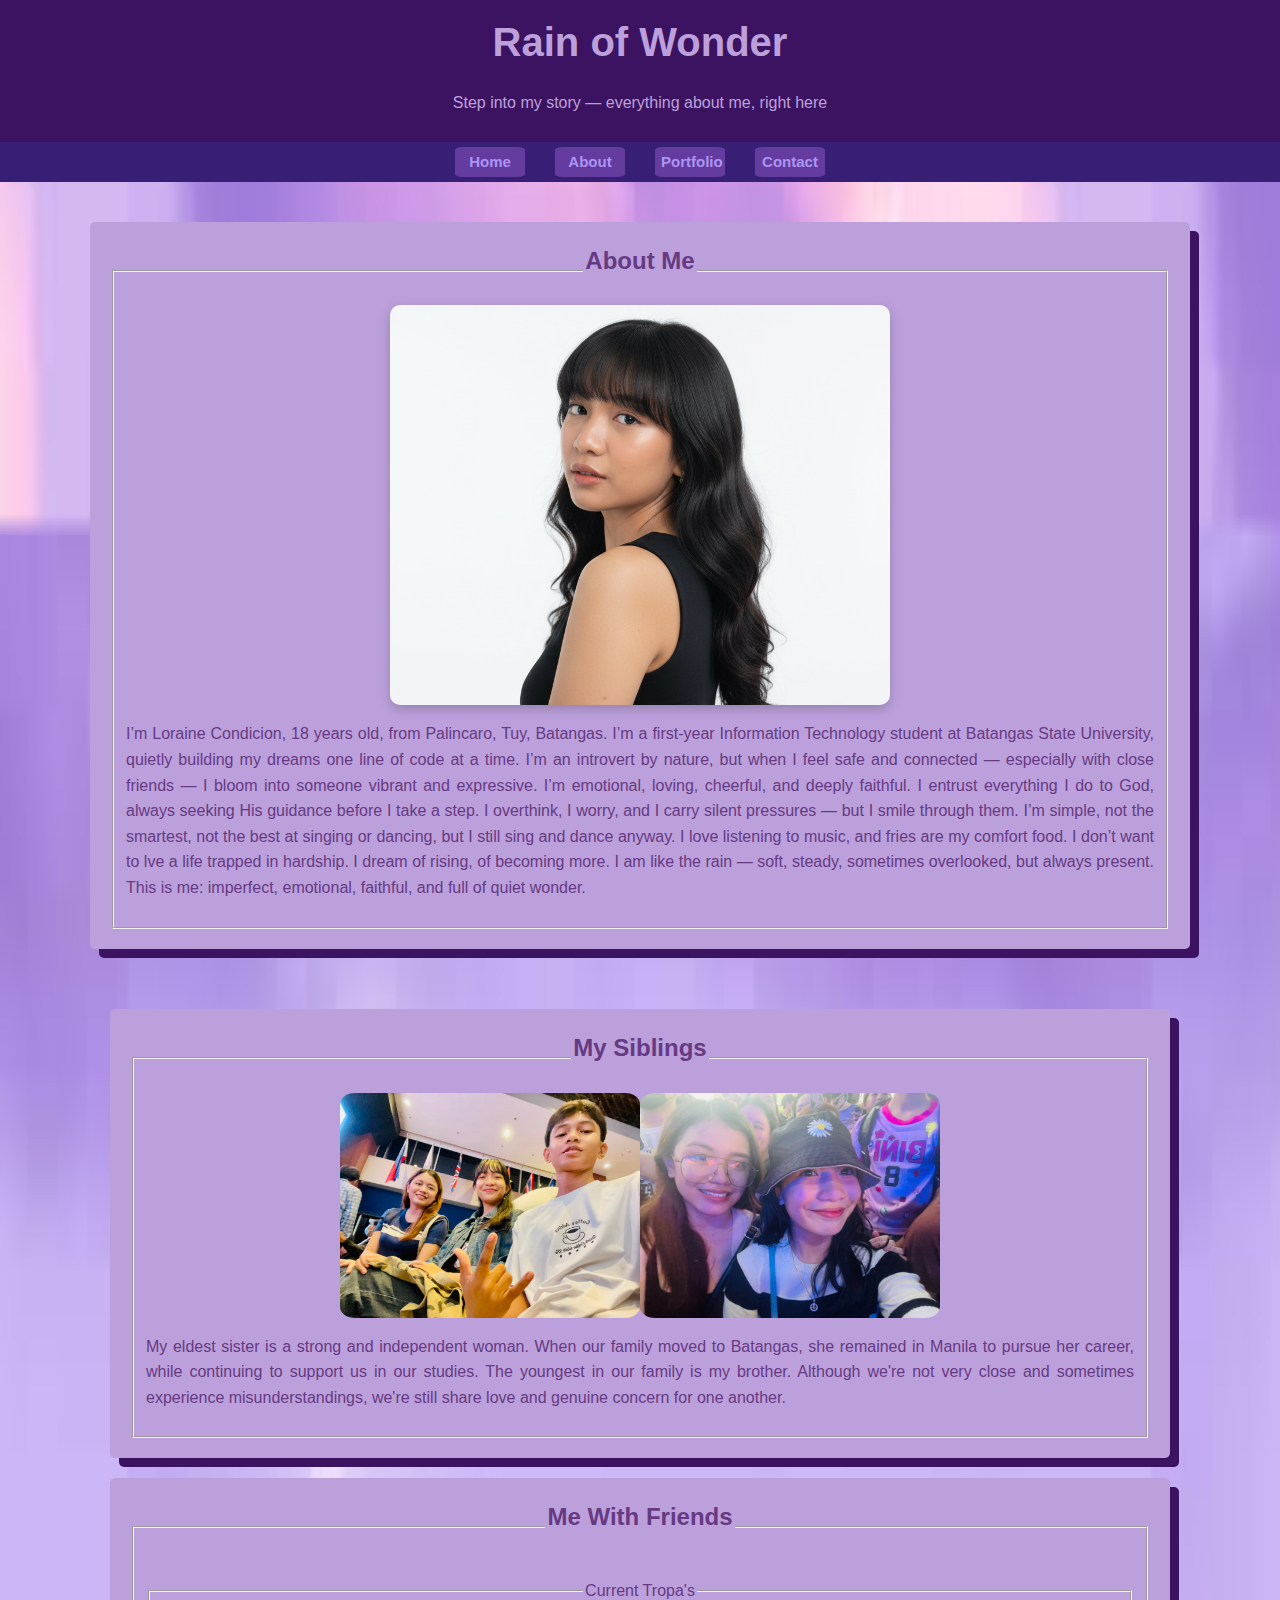
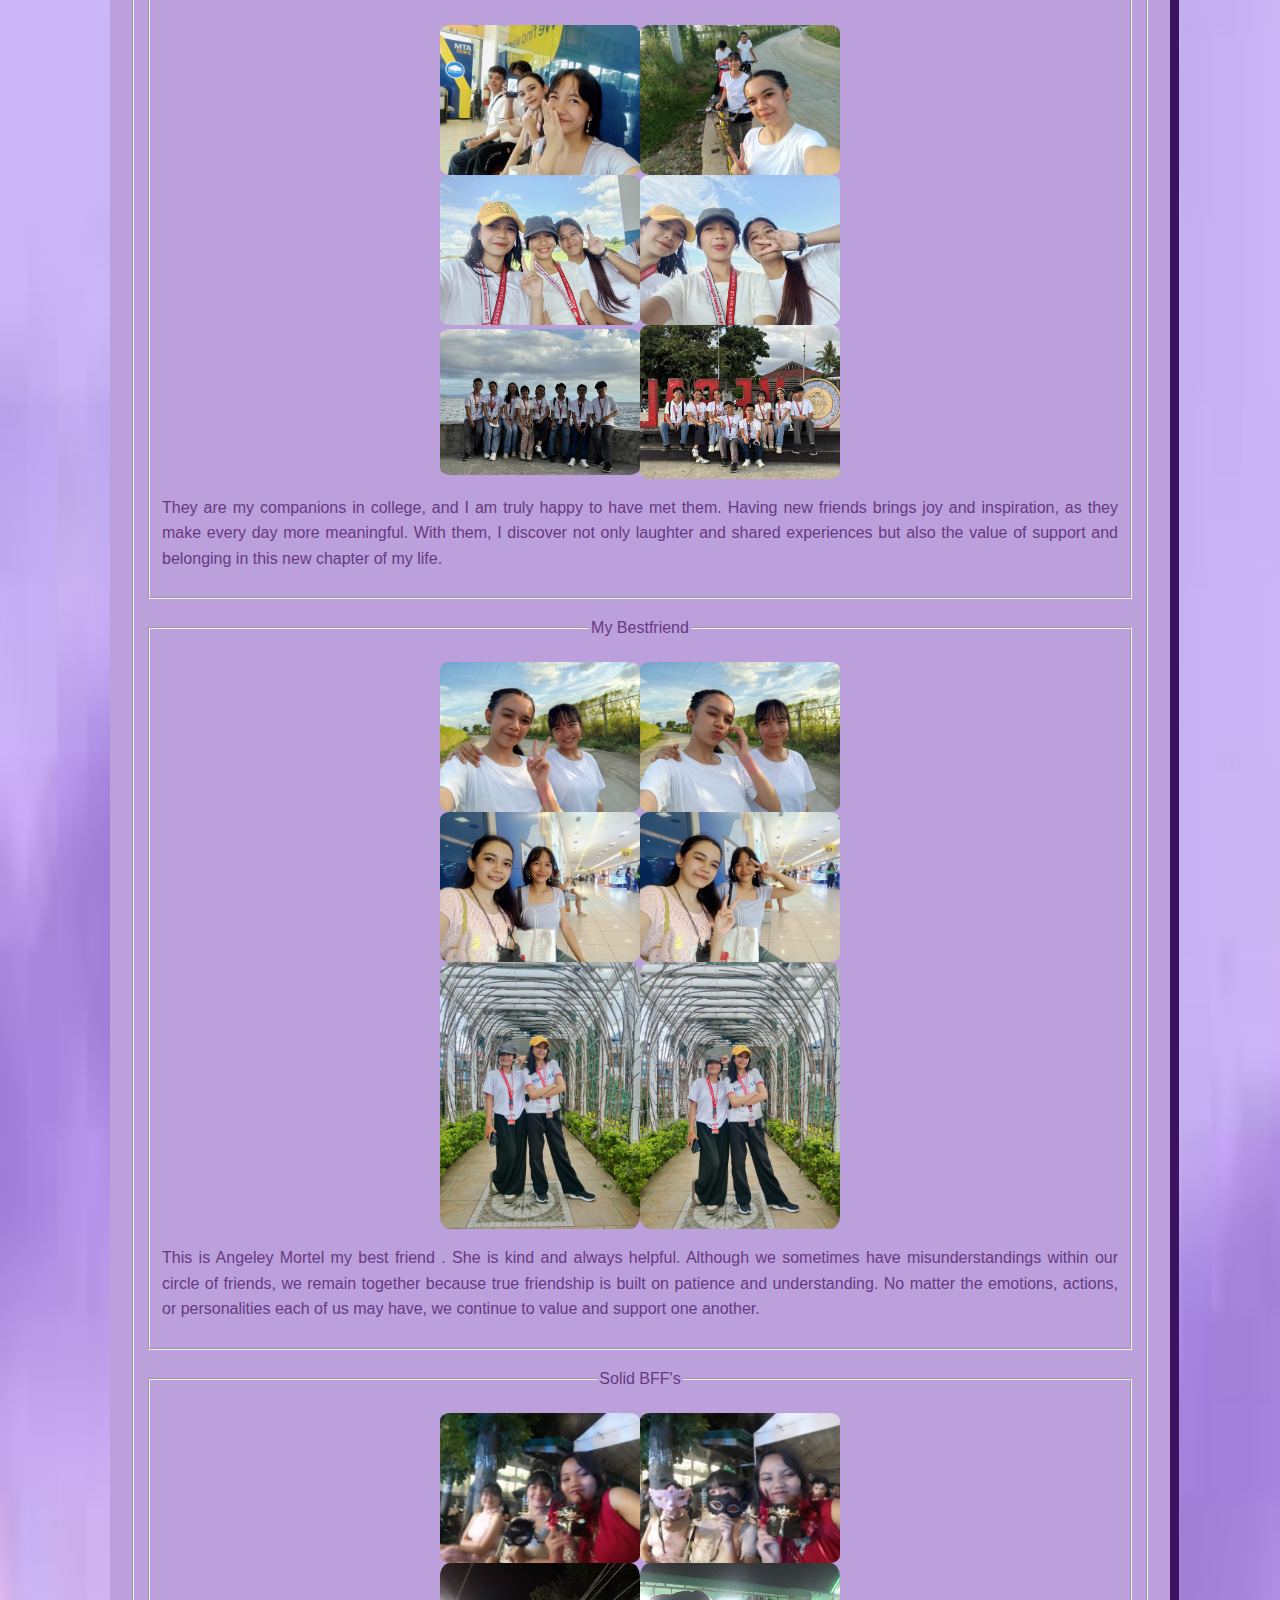
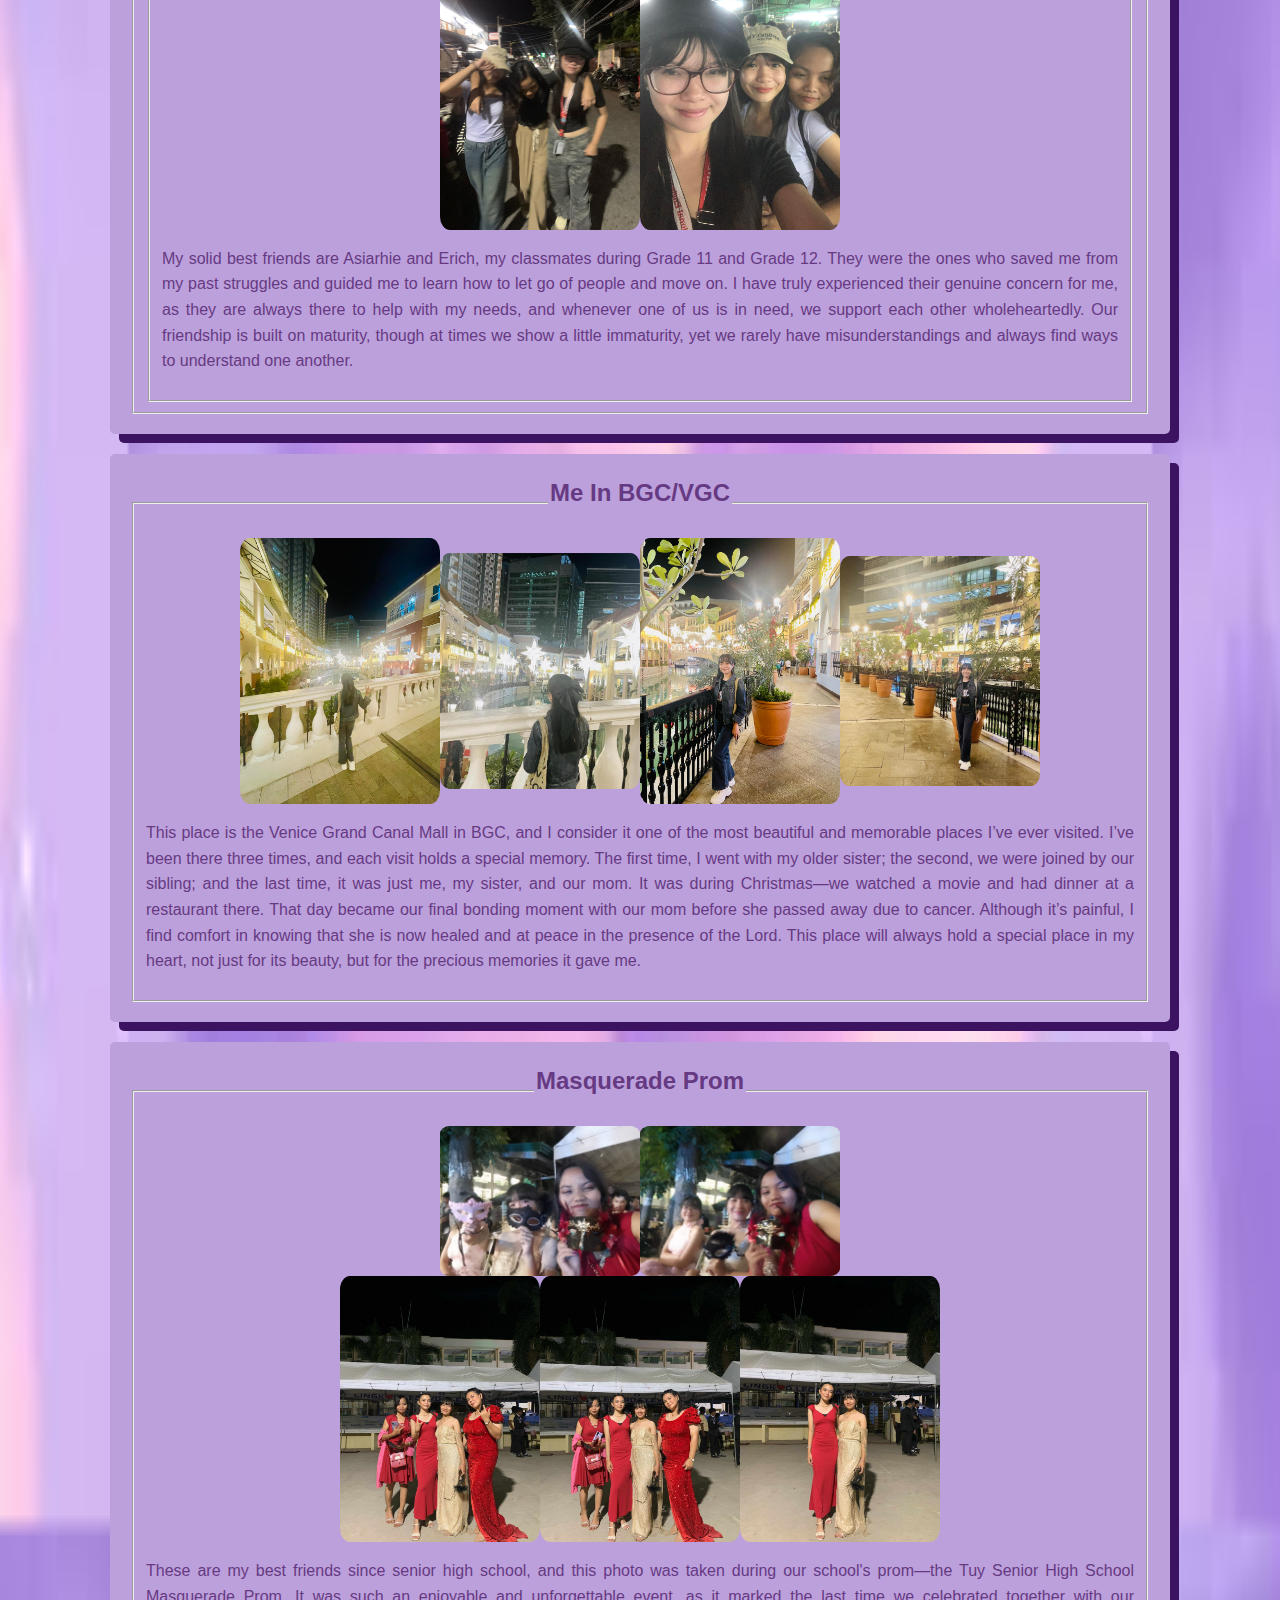
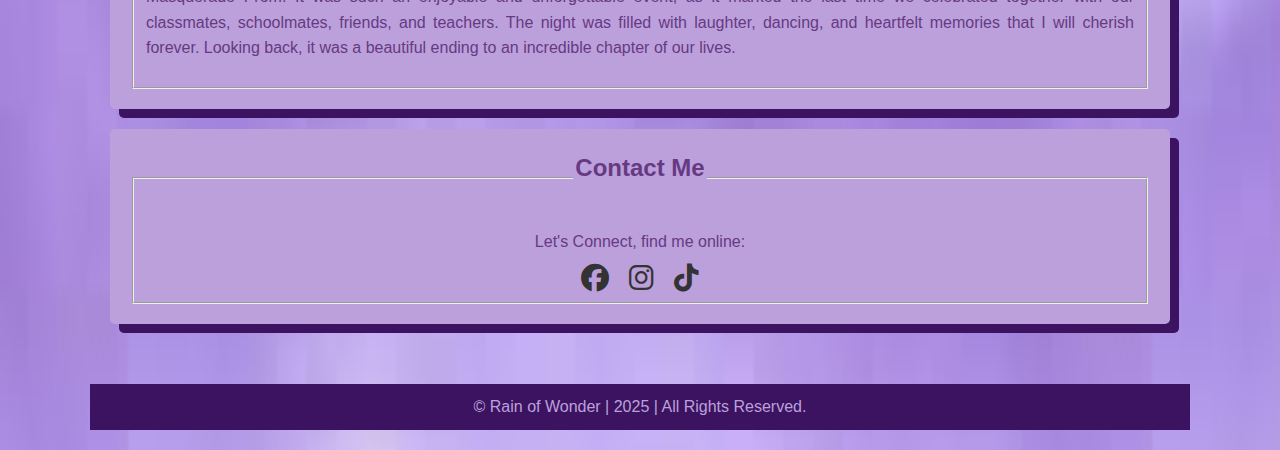
<file: index.html>
<DOCTYPE html>
<html lang="en">
<head>
	<meta charset="UTF-8">
	<meta name="viewport" content="width=device-width, initial-scale=1.0">
	<link rel="stylesheet" href="https://cdnjs.cloudflare.com/ajax/libs/font-awesome/6.5.0/css/all.min.css">
	<link rel="stylesheet" href="styles.css">

	<title>My Personal Website</title>
</head>

<body>
    <header class="downanimation">
  
	<h1>Rain of Wonder</h1>
	<p>Step into my story — everything about me, right here</p>
    </header>

	 <div class="nav1 downanimation">
		
    <nav>
	<ul>
         <li><a href="home.html"><button class="navbutton">Home</button></a></li>
	    <li><a href="about.html"><button class="navbutton">About</button></a></li>
	    <li><a href="portfolio.html"><button class="navbutton">Portfolio</button></a></li>
	    <li><a href="contact.html"><button class="navbutton">Contact</button></a></li>


    </nav>
	</div>

    <main class="container">
	<section id="about" class="animation">
		<fieldset class="f1 animation">
		   <legend align="center"><h2>About Me</h2></legend>
		 

			
		    <div class="slider">
        <div class="list">
			 
           <div class="item">
				<img src="18.png" alt="Centered Image" >
            </div>

			    <div class="item">
				<img src="14.jpeg" alt="Centered Image">
            </div>

				  <div class="item">
				<img src="12.jpeg" alt="Centered Image">
				  </div>

			  <div class="item">
				<img src="13.jpeg" alt="Centered Image">
            </div>
			</div>


 
 </div>
    
    
	    <p style="text-align: justify;" class="paragraph1">I’m Loraine Condicion, 18 years old, from Palincaro, Tuy, Batangas. I’m a first-year Information Technology student at Batangas State University, quietly building my dreams one line of code at a time.
I’m an introvert by nature, but when I feel safe and connected — especially with close friends — I bloom into someone vibrant and expressive. I’m emotional, loving, cheerful, and deeply faithful. I entrust everything I do to God, always seeking His guidance before I take a step. 
I overthink, I worry, and I carry silent pressures — but I smile through them. I’m simple, not the smartest, not the best at singing or dancing, but I still sing and dance anyway. I love listening to music, and fries are my comfort food.
I don’t want to lve a life trapped in hardship. I dream of rising, of becoming more. I am like the rain — soft, steady, sometimes overlooked, but always present. This is me: imperfect, emotional, faithful, and full of quiet wonder.
</p>
</fieldset>
	</section>
	</div>

	
	<main class="container">
	<section id="portfolio">
       <fieldset class="f2 leftanimation">

	<legend align="center"><h2>My Siblings</h2></legend>
    
 <div style="display: flex; justify-content: center; align-items: center;">
  				<img src="S1.jpeg" alt="Centered Image" class="me">
				<img src="S4.jpg" alt="Centered Image" class="me2">

</div>
 <p style="text-align: justify;" class="paragraph1">My eldest sister is a strong and independent woman. When our family moved to Batangas, she remained in Manila to pursue her career, while continuing to support us in our studies. The youngest in our family is my brother. Although we're not very close and sometimes experience misunderstandings, we're still share love and genuine concern for one another.</p>

</fieldset>
</section>
               
<section id="portfolio">
       <fieldset class="f2 leftanimation">

                     <legend align="center"><h2>Me With Friends</h2></legend>
					   <fieldset class="f2 leftanimation">
			<legend align = "center"><p style="text-align: center;" class="paragraph1">Current Tropa's</p></legend>

  <div style="display: flex; justify-content: center; align-items: center;">
  				<img src="F6.jpeg" alt="Centered Image" class="trop">
				<img src="F4.jpeg" alt="Centered Image" class="trop">
</div>

<div style="display: flex; justify-content: center; align-items: center;">
				<img src="P55.jfif" alt="Centered Image" class="trop">
				<img src="P44.jfif" alt="Centered Image" class="trop">
</div>


	<div style="display: flex; justify-content: center; align-items: center;">
				<img src="F3.jpeg" alt="Centered Image" class="trop">
				<img src="F2.jpeg" alt="Centered Image" class="trop">
</div>
<p style="text-align: justify;" class="paragraph1">They are my companions in college, and I am truly happy to have met them. Having new friends brings joy and inspiration, as they make every day more meaningful. With them, I discover not only laughter and shared experiences but also the value of support and belonging in this new chapter of my life.</p>

</fieldset>

 <fieldset class="f2 leftanimation">
	<legend align = "center"><p style="text-align: center;" class="paragraph1">My Bestfriend</p></legend>

<div style="display: flex; justify-content: center; align-items: center;">
				
				<img src="BFF4.jpeg" alt="Centered Image" class="trop">
				<img src="BFF5.jpeg" alt="Centered Image" class="trop">
</div>	

<div style="display: flex; justify-content: center; align-items: center;">
			
				<img src="BFF1.jpeg" alt="Centered Image" class="trop">
				<img src="BFF10.jpeg" alt="Centered Image" class="trop">
</div>

<div style="display: flex; justify-content: center; align-items: center;">
				
				<img src="P11.jfif" alt="Centered Image" class="trop">
				<img src="P22.jfif" alt="Centered Image" class="trop">
</div>	
	<p style="text-align: justify;" class="paragraph1">This is Angeley Mortel my best friend . She is kind and always helpful. Although we sometimes have misunderstandings within our circle of friends, we remain together because true friendship is built on patience and understanding. No matter the emotions, actions, or personalities each of us may have, we continue to value and support one another.</p>
</fieldset>


 <fieldset class="f2 leftanimation">
	<legend align = "center"><p style="text-align: center;" class="paragraph1">Solid BFF's</p></legend>

<div style="display: flex; justify-content: center; align-items: center;">

				<img src="P9.jpg"Centered Image" class="trop">
				<img src="P7.jpg" alt="Centered Image" class="trop">
</div>

<div style="display: flex; justify-content: center; align-items: center;">
				<img src="C3.jpg"Centered Image" class="trop">
				<img src="C6.jpg" alt="Centered Image" class="trop">
</div>
<p style="text-align: justify;" class="paragraph1">My solid best friends are Asiarhie and Erich, my classmates during Grade 11 and Grade 12. They were the ones who saved me from my past struggles and guided me to learn how to let go of people and move on. I have truly experienced their genuine concern for me, as they are always there to help with my needs, and whenever one of us is in need, we support each other wholeheartedly. Our friendship is built on maturity, though at times we show a little immaturity, yet we rarely have misunderstandings and always find ways to understand one another.</p>
</fieldset>

</Fieldset>
</section>

<section>
                <Fieldset class="f2 leftanimation">

                    <legend align="center"><h2>Me In BGC/VGC</h2></legend>
					

                   <div style="display: flex; justify-content: center; align-items: center;">
  				<img src="BGC5.jpeg" alt="Centered Image" class="bgc">
	<img src="BGC3.jpg" alt="Centered Image" class="bgc">
				<img src="BGC4.jpg" alt="Centered Image" class="bgc">
				<img src="BGC6.jpeg" alt="Centered Image" class="bgc">

			</div>

				<p style="text-align: justify;" class="paragraph1">This place is the Venice Grand Canal Mall in BGC, and 
								I consider it one of the most beautiful and memorable 
								places I’ve ever visited. I’ve been there three times, 
								and each visit holds a special memory. The first time, 
								I went with my older sister; the second, we were joined 
								by our sibling; and the last time, it was just me, my 
								sister, and our mom. It was during Christmas—we watched 
								a movie and had dinner at a restaurant there. That day 
								became our final bonding moment with our mom before 
she passed away due to cancer. Although it’s painful, 
I find comfort in knowing that she is now healed and at 
peace in the presence of the Lord. This place will always 
hold a special place in my heart, not just for its beauty, 
but for the precious memories it gave me.
</p>
</Fieldset>     
</section>

<section>
                <Fieldset class="f2 leftanimation">

                    <legend align="center"><h2>Masquerade Prom</h2></legend>
					
					 <div style="display: flex; justify-content: center; align-items: center;">
					<img src="P7.jpg" alt="Centered Image" class="bgc">
					<img src="P9.jpg" alt="Centered Image" class="bgc">
</div>
                   <div style="display: flex; justify-content: center; align-items: center;">
  				<img src="P2.jpg" alt="Centered Image" class="bgc">
	<img src="P3.jpg" alt="Centered Image" class="bgc">
				<img src="P4.jpg" alt="Centered Image" class="bgc">
				

			</div>

				<p style="text-align: justify;" class="paragraph1">These are my best friends since senior high school, 
and this photo was taken during our school's prom—the 
Tuy Senior High School Masquerade Prom. It was such 
an enjoyable and unforgettable event, as it marked 
the last time we celebrated together with our classmates,
 schoolmates, friends, and teachers. The night was 
filled with laughter, dancing, and heartfelt memories 
that I will cherish forever. Looking back, it was a 
beautiful ending to an incredible chapter of our lives.
</p>
</Fieldset>     
</section>

	
	<section id="contact">
		<fieldset class="animation">

	       <legend align="center" ><h2 class="header">Contact Me</h2></legend>

    <p class="contact-text">Let's Connect, find me online:</p>

    <div class="social-icons">
      <a href="https://www.facebook.com/loraine.10cdcn/" target="_blank"><i class="fab fa-facebook"></i></a>
      <a href="https://www.instagram.com/loraine.10cdcn/" target="_blank"><i class="fab fa-instagram"></i></a>
      <a href="https://www.tiktok.com/@rainnneee1.0" target="_blank"><i class="fab fa-tiktok"></i></a>
    </div>




</fieldset>
</section>
</main>
    

<footer>
	<p>&copy; Rain of Wonder | 2025 | All Rights Reserved.</p>
</body>
</html>
</file>
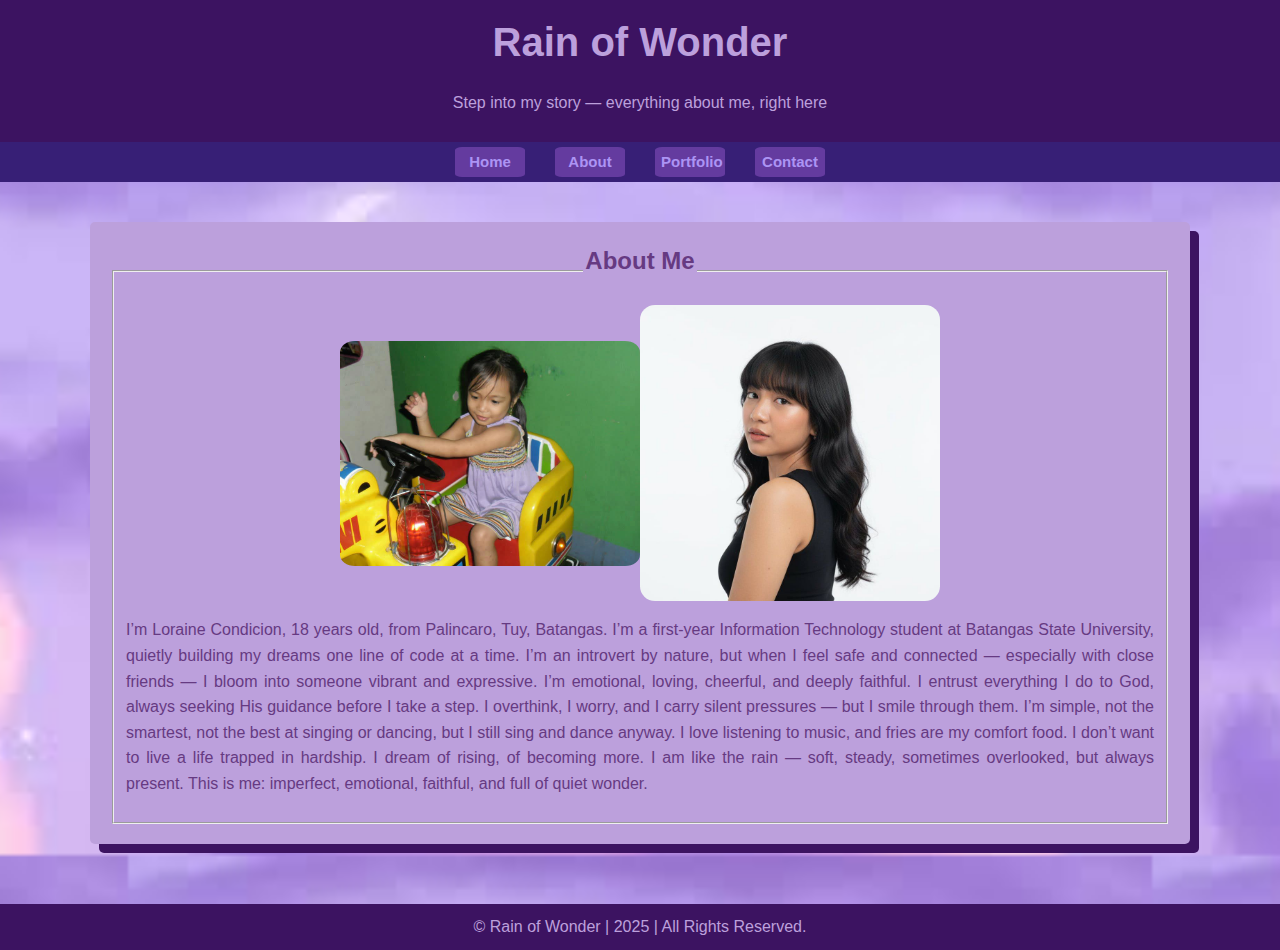
<file: about.html>
<DOCTYPE html>
<html lang="en">
<head>
	<meta charset="UTF-8">
	<meta name="viewport" content="width=device-width, initial-scale=1.0">
	<link rel="stylesheet" href="https://cdnjs.cloudflare.com/ajax/libs/font-awesome/6.5.0/css/all.min.css">
	<link rel="stylesheet" href="styles.css">

	<title>My Personal Website</title>
</head>

<body>
    <header class="downanimation">
  
	<h1>Rain of Wonder</h1>
	<p>Step into my story — everything about me, right here</p>
    </header>

	 <div class="nav1 downanimation">
		
    <nav>
	<ul>
         <li><a href="home.html"><button class="navbutton">Home</button></a></li>
	    <li><a href="about.html"><button class="navbutton">About</button></a></li>
	    <li><a href="portfolio.html"><button class="navbutton">Portfolio</button></a></li>
	    <li><a href="contact.html"><button class="navbutton">Contact</button></a></li>


    </nav>
	</div>

<main class="container">
	<section id="about" class="animation">
		<fieldset class="f1 animation">
		   <legend align="center"><h2>About Me</h2></legend>
		 

  				
			 <div style="display: flex; justify-content: center; align-items: center;">
  				<img src="C.jpg" alt="Centered Image" class="me">
				<img src="Me.jpg" alt="Centered Image" class="me2">
</div>
			

		
	    <p style="text-align: justify;" class="paragraph1">I’m Loraine Condicion, 18 years old, from Palincaro, Tuy, Batangas. I’m a first-year Information Technology student at Batangas State University, quietly building my dreams one line of code at a time.
I’m an introvert by nature, but when I feel safe and connected — especially with close friends — I bloom into someone vibrant and expressive. I’m emotional, loving, cheerful, and deeply faithful. I entrust everything I do to God, always seeking His guidance before I take a step. 
I overthink, I worry, and I carry silent pressures — but I smile through them. I’m simple, not the smartest, not the best at singing or dancing, but I still sing and dance anyway. I love listening to music, and fries are my comfort food.
I don’t want to live a life trapped in hardship. I dream of rising, of becoming more. I am like the rain — soft, steady, sometimes overlooked, but always present. This is me: imperfect, emotional, faithful, and full of quiet wonder.

</p>
</fieldset>
	</section>
	</div>
</main>

    <footer>
	<p>&copy; Rain of Wonder | 2025 | All Rights Reserved.</p>
</body>
</html>
</file>
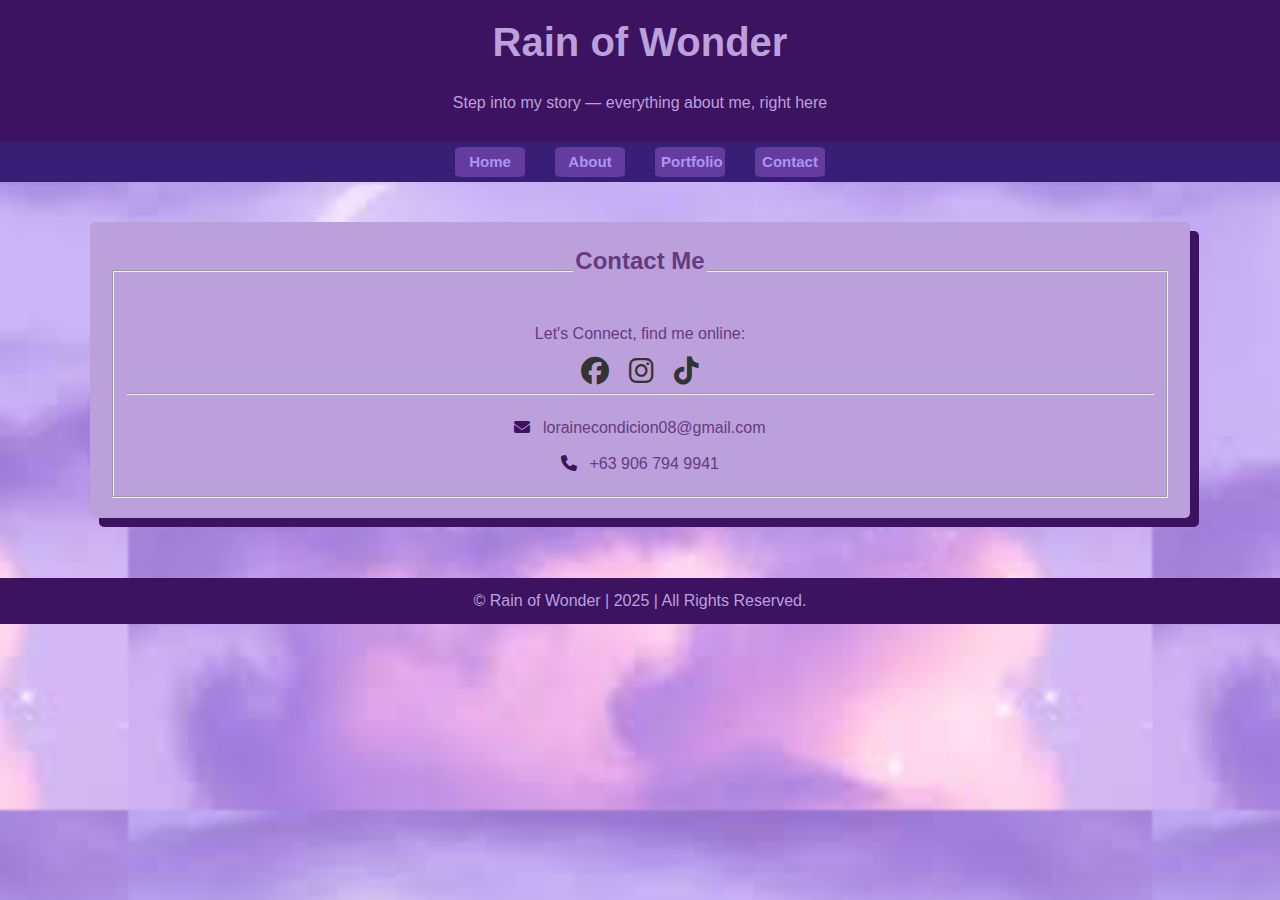
<file: contact.html>
<DOCTYPE html>
<html lang="en">
<head>
	<meta charset="UTF-8">
	<meta name="viewport" content="width=device-width, initial-scale=1.0">
	<link rel="stylesheet" href="https://cdnjs.cloudflare.com/ajax/libs/font-awesome/6.5.0/css/all.min.css">
	<link rel="stylesheet" href="styles.css">

	<title>My Personal Website</title>
</head>

<body>
    <header class="downanimation">
  
	<h1>Rain of Wonder</h1>
	<p>Step into my story — everything about me, right here</p>
    </header>

	 <div class="nav1 downanimation">
		
    <nav>
	<ul>
         <li><a href="home.html"><button class="navbutton">Home</button></a></li>
	    <li><a href="about.html"><button class="navbutton">About</button></a></li>
	    <li><a href="portfolio.html"><button class="navbutton">Portfolio</button></a></li>
	    <li><a href="contact.html"><button class="navbutton">Contact</button></a></li>


    </nav>
	</div>

<main class="container">
<section id="contact" class="animation">
		<fieldset class="animation">

	       <legend align="center" ><h2 class="header">Contact Me</h2></legend>

    <p class="contact-text">Let's Connect, find me online:</p>

	  <div class="social-icons">
      <a href="https://www.facebook.com/loraine.10cdcn/" target="_blank"><i class="fab fa-facebook"></i></a>
      <a href="https://www.instagram.com/loraine.10cdcn/" target="_blank"><i class="fab fa-instagram"></i></a>
      <a href="https://www.tiktok.com/@rainnneee1.0" target="_blank"><i class="fab fa-tiktok"></i></a>
    </div>
<hr>

	<div class="contact-info">

    <p><i class="fas fa-envelope"></i> 
        <a href="mailto:lorainecondicion08@gmail.com">lorainecondicion08@gmail.com</a>
    </p>

    <p><i class="fas fa-phone"></i> 
        <a href="tel:+639067949941">+63 906 794 9941</a>
    </p>

</div>
</fieldset>
</section>
</main>

    <footer>
	<p>&copy; Rain of Wonder | 2025 | All Rights Reserved.</p>
</body>
</html>
</file>
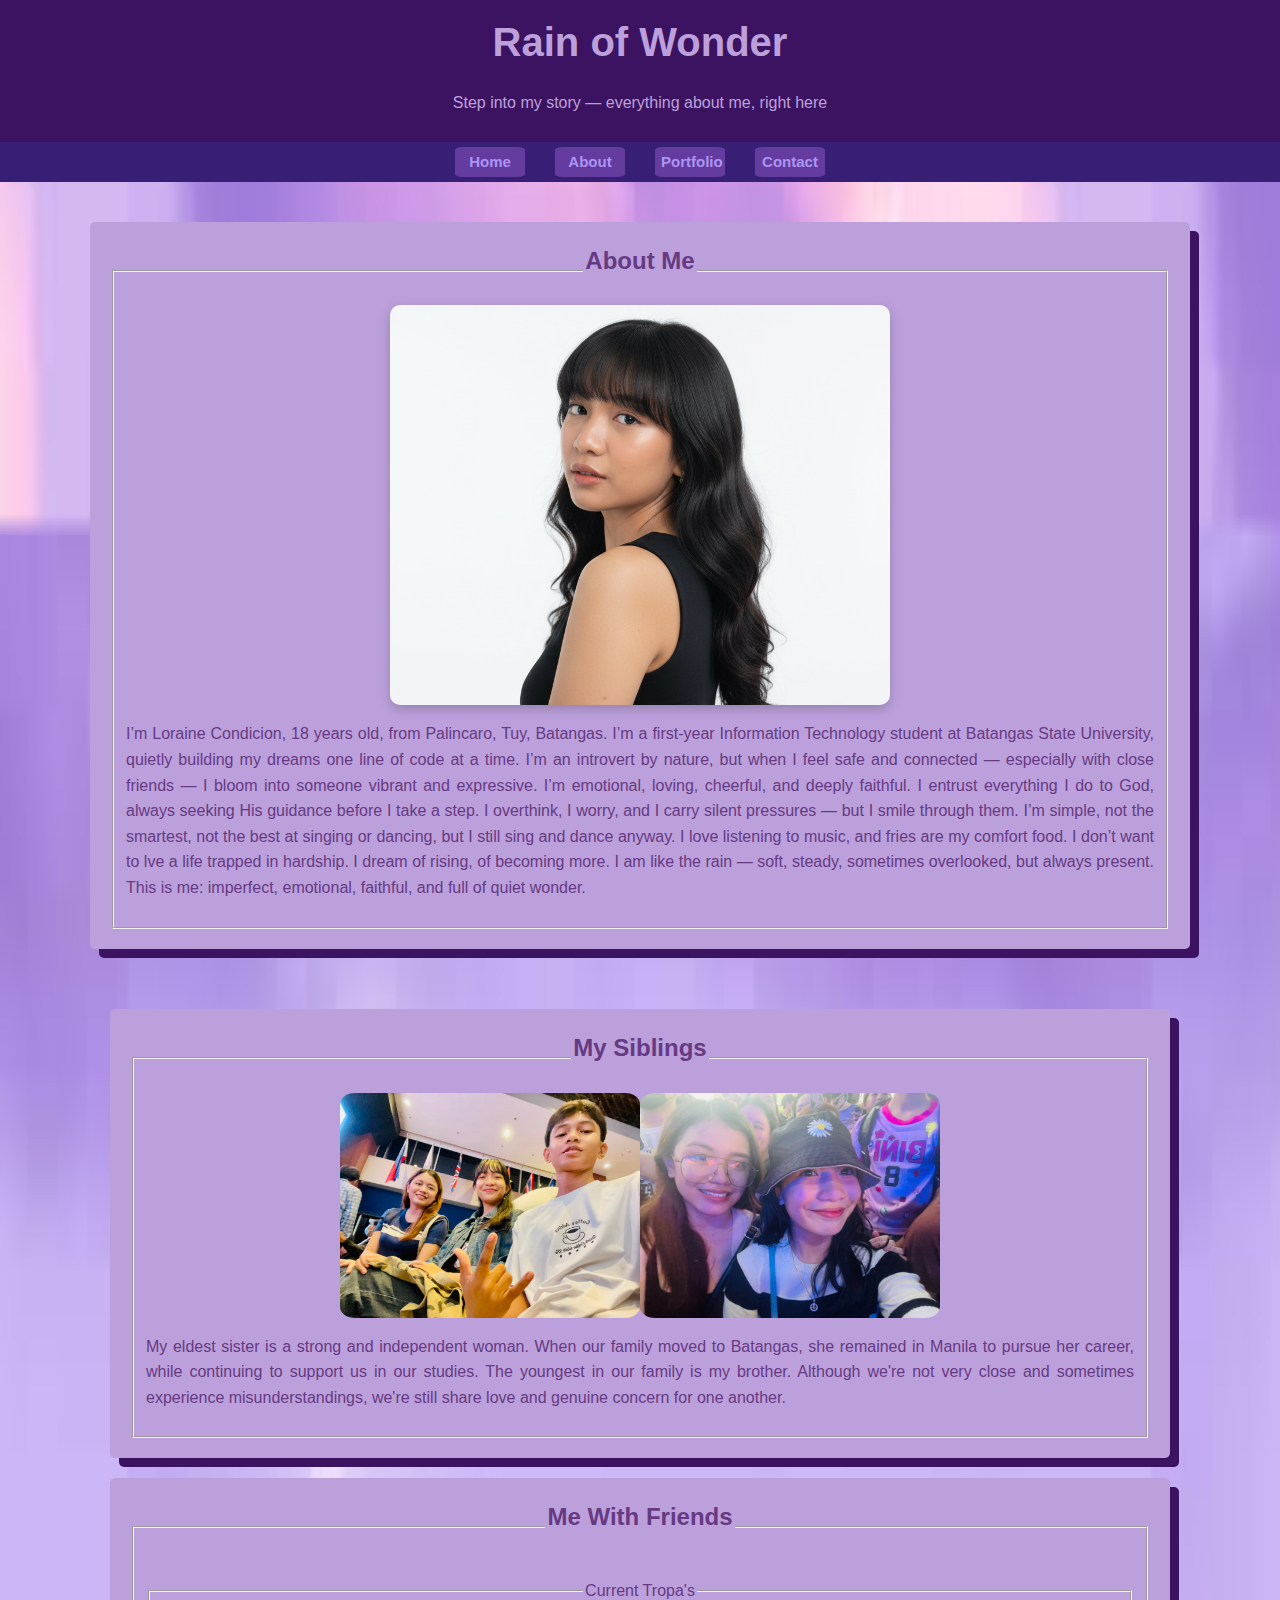
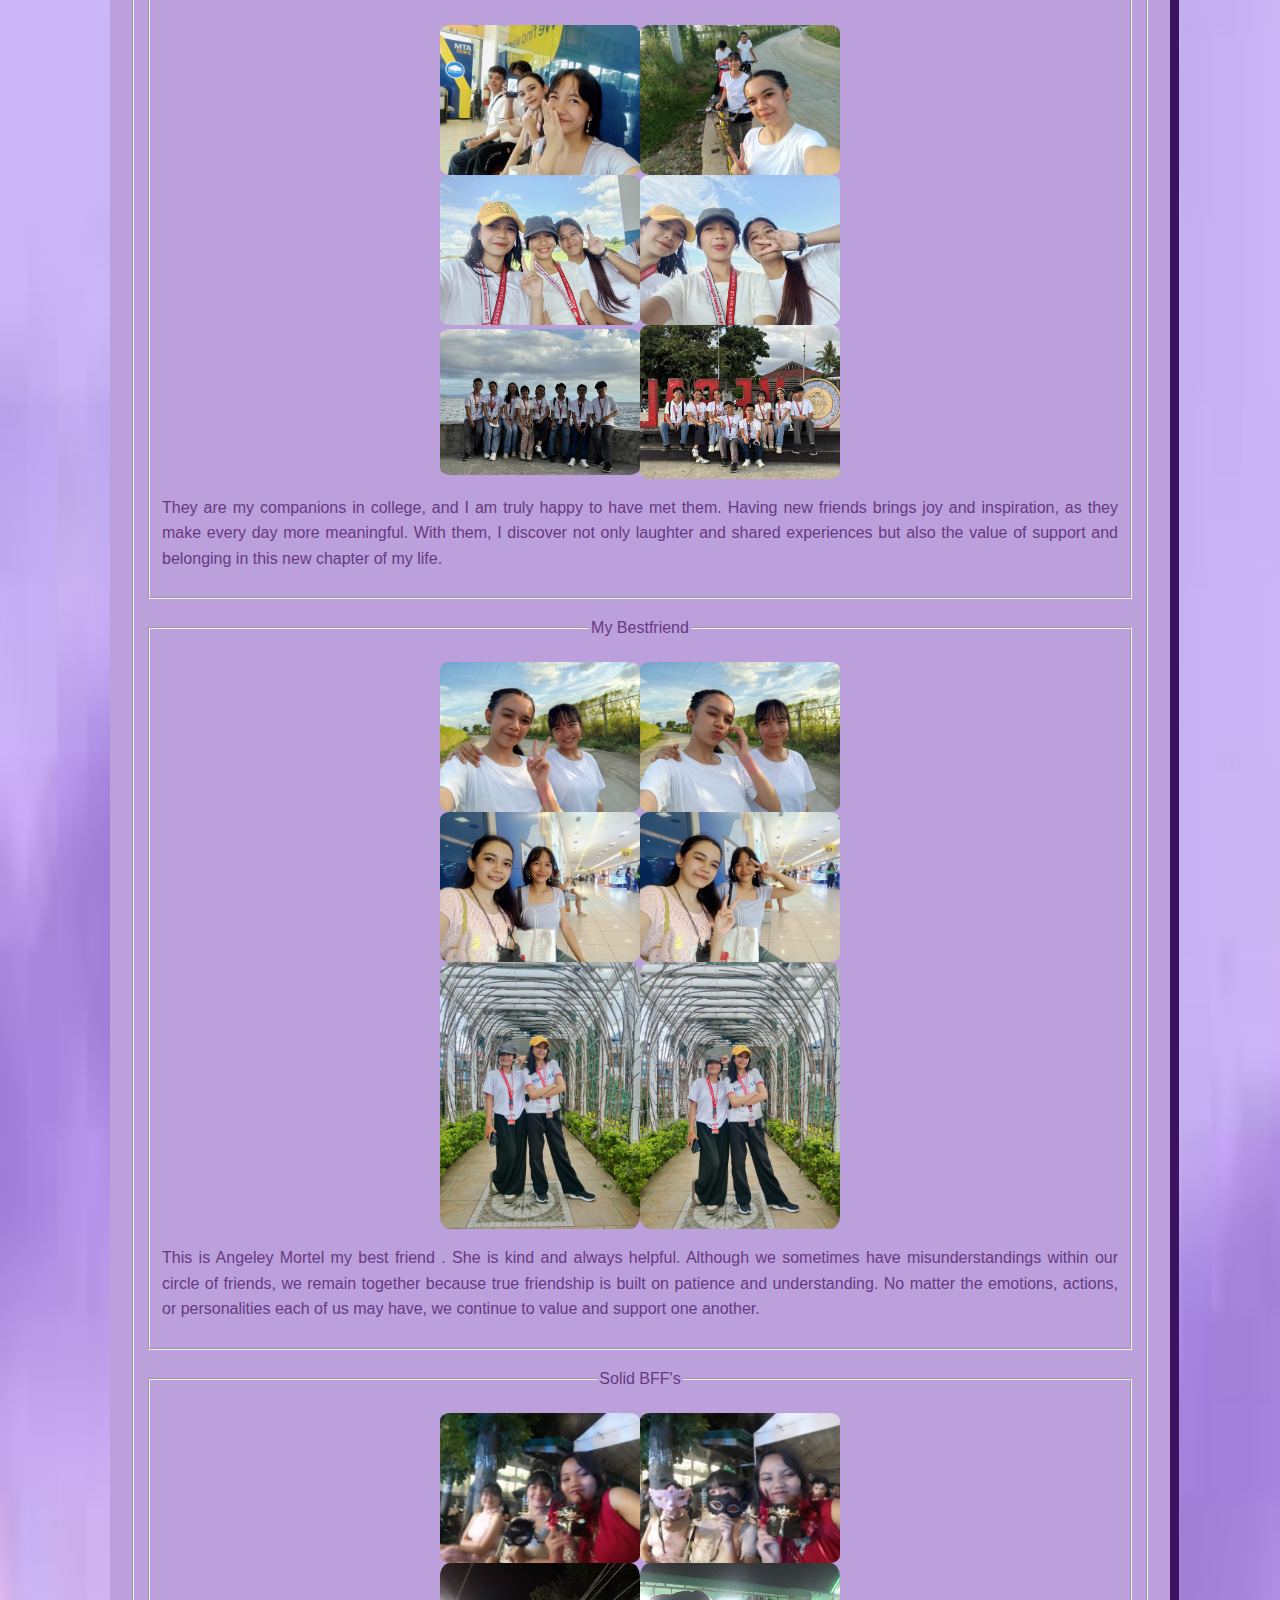
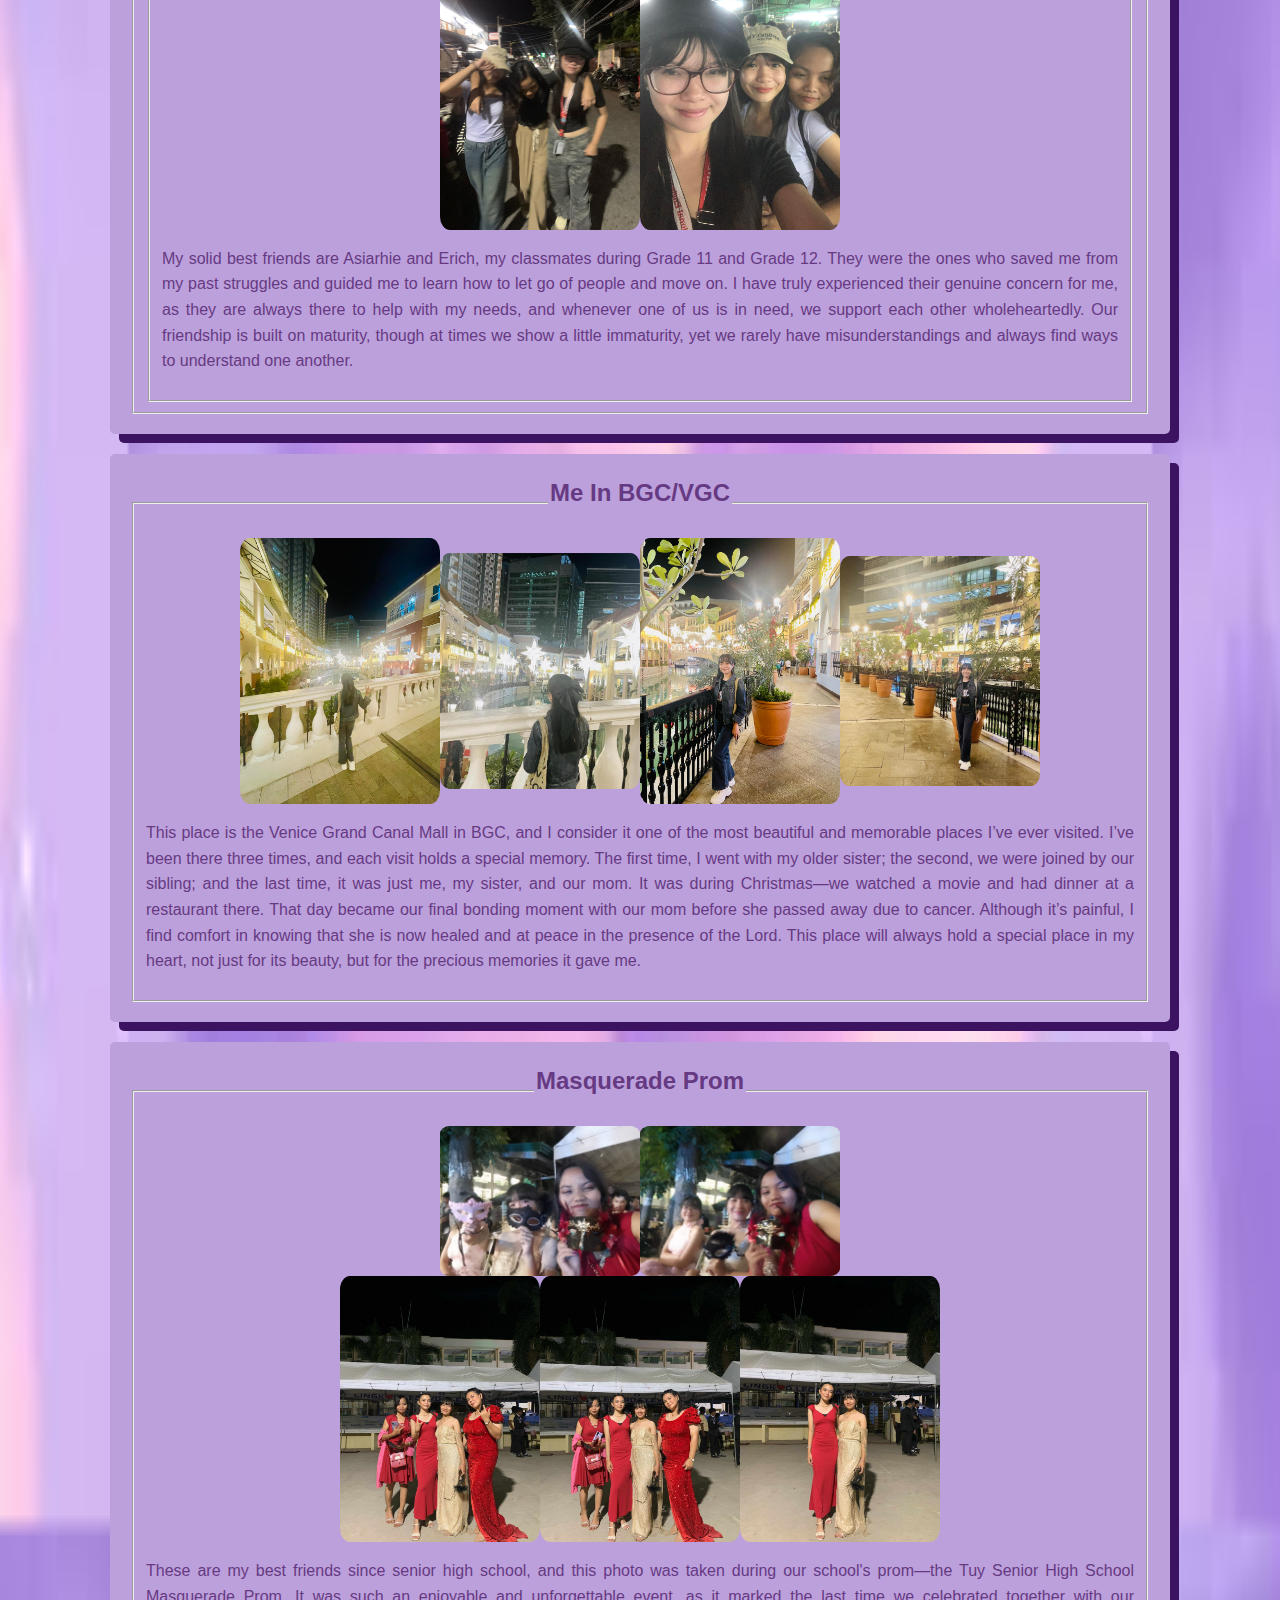
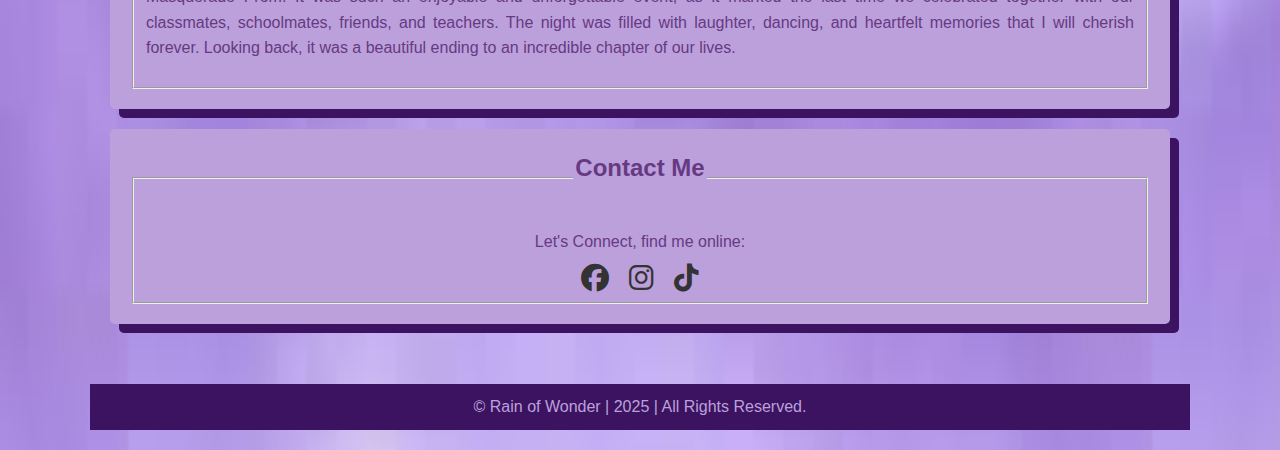
<file: home.html>
<DOCTYPE html>
<html lang="en">
<head>
	<meta charset="UTF-8">
	<meta name="viewport" content="width=device-width, initial-scale=1.0">
	<link rel="stylesheet" href="https://cdnjs.cloudflare.com/ajax/libs/font-awesome/6.5.0/css/all.min.css">
	<link rel="stylesheet" href="styles.css">

	<title>My Personal Website</title>
</head>

<body>
    <header class="downanimation">
  
	<h1>Rain of Wonder</h1>
	<p>Step into my story — everything about me, right here</p>
    </header>

	 <div class="nav1 downanimation">
		
    <nav>
	<ul>
         <li><a href="home.html"><button class="navbutton">Home</button></a></li>
	    <li><a href="about.html"><button class="navbutton">About</button></a></li>
	    <li><a href="portfolio.html"><button class="navbutton">Portfolio</button></a></li>
	    <li><a href="contact.html"><button class="navbutton">Contact</button></a></li>


    </nav>
	</div>

    <main class="container">
	<section id="about" class="animation">
		<fieldset class="f1 animation">
		   <legend align="center"><h2>About Me</h2></legend>
		 

			
		    <div class="slider">
        <div class="list">
			 
           <div class="item">
				<img src="18.png" alt="Centered Image" >
            </div>

			    <div class="item">
				<img src="14.jpeg" alt="Centered Image">
            </div>

				  <div class="item">
				<img src="12.jpeg" alt="Centered Image">
				  </div>

			  <div class="item">
				<img src="13.jpeg" alt="Centered Image">
            </div>
			</div>


 
 </div>
    
    
	    <p style="text-align: justify;" class="paragraph1">I’m Loraine Condicion, 18 years old, from Palincaro, Tuy, Batangas. I’m a first-year Information Technology student at Batangas State University, quietly building my dreams one line of code at a time.
I’m an introvert by nature, but when I feel safe and connected — especially with close friends — I bloom into someone vibrant and expressive. I’m emotional, loving, cheerful, and deeply faithful. I entrust everything I do to God, always seeking His guidance before I take a step. 
I overthink, I worry, and I carry silent pressures — but I smile through them. I’m simple, not the smartest, not the best at singing or dancing, but I still sing and dance anyway. I love listening to music, and fries are my comfort food.
I don’t want to lve a life trapped in hardship. I dream of rising, of becoming more. I am like the rain — soft, steady, sometimes overlooked, but always present. This is me: imperfect, emotional, faithful, and full of quiet wonder.
</p>
</fieldset>
	</section>
	</div>

	
	<main class="container">
	<section id="portfolio">
       <fieldset class="f2 leftanimation">

	<legend align="center"><h2>My Siblings</h2></legend>
    
 <div style="display: flex; justify-content: center; align-items: center;">
  				<img src="S1.jpeg" alt="Centered Image" class="me">
				<img src="S4.jpg" alt="Centered Image" class="me2">

</div>
 <p style="text-align: justify;" class="paragraph1">My eldest sister is a strong and independent woman. When our family moved to Batangas, she remained in Manila to pursue her career, while continuing to support us in our studies. The youngest in our family is my brother. Although we're not very close and sometimes experience misunderstandings, we're still share love and genuine concern for one another.</p>

</fieldset>
</section>
               
<section id="portfolio">
       <fieldset class="f2 leftanimation">

                     <legend align="center"><h2>Me With Friends</h2></legend>
					   <fieldset class="f2 leftanimation">
			<legend align = "center"><p style="text-align: center;" class="paragraph1">Current Tropa's</p></legend>

  <div style="display: flex; justify-content: center; align-items: center;">
  				<img src="F6.jpeg" alt="Centered Image" class="trop">
				<img src="F4.jpeg" alt="Centered Image" class="trop">
</div>

<div style="display: flex; justify-content: center; align-items: center;">
				<img src="P55.jfif" alt="Centered Image" class="trop">
				<img src="P44.jfif" alt="Centered Image" class="trop">
</div>


	<div style="display: flex; justify-content: center; align-items: center;">
				<img src="F3.jpeg" alt="Centered Image" class="trop">
				<img src="F2.jpeg" alt="Centered Image" class="trop">
</div>
<p style="text-align: justify;" class="paragraph1">They are my companions in college, and I am truly happy to have met them. Having new friends brings joy and inspiration, as they make every day more meaningful. With them, I discover not only laughter and shared experiences but also the value of support and belonging in this new chapter of my life.</p>

</fieldset>

 <fieldset class="f2 leftanimation">
	<legend align = "center"><p style="text-align: center;" class="paragraph1">My Bestfriend</p></legend>

<div style="display: flex; justify-content: center; align-items: center;">
				
				<img src="BFF4.jpeg" alt="Centered Image" class="trop">
				<img src="BFF5.jpeg" alt="Centered Image" class="trop">
</div>	

<div style="display: flex; justify-content: center; align-items: center;">
			
				<img src="BFF1.jpeg" alt="Centered Image" class="trop">
				<img src="BFF10.jpeg" alt="Centered Image" class="trop">
</div>

<div style="display: flex; justify-content: center; align-items: center;">
				
				<img src="P11.jfif" alt="Centered Image" class="trop">
				<img src="P22.jfif" alt="Centered Image" class="trop">
</div>	
	<p style="text-align: justify;" class="paragraph1">This is Angeley Mortel my best friend . She is kind and always helpful. Although we sometimes have misunderstandings within our circle of friends, we remain together because true friendship is built on patience and understanding. No matter the emotions, actions, or personalities each of us may have, we continue to value and support one another.</p>
</fieldset>


 <fieldset class="f2 leftanimation">
	<legend align = "center"><p style="text-align: center;" class="paragraph1">Solid BFF's</p></legend>

<div style="display: flex; justify-content: center; align-items: center;">

				<img src="P9.jpg"Centered Image" class="trop">
				<img src="P7.jpg" alt="Centered Image" class="trop">
</div>

<div style="display: flex; justify-content: center; align-items: center;">
				<img src="C3.jpg"Centered Image" class="trop">
				<img src="C6.jpg" alt="Centered Image" class="trop">
</div>
<p style="text-align: justify;" class="paragraph1">My solid best friends are Asiarhie and Erich, my classmates during Grade 11 and Grade 12. They were the ones who saved me from my past struggles and guided me to learn how to let go of people and move on. I have truly experienced their genuine concern for me, as they are always there to help with my needs, and whenever one of us is in need, we support each other wholeheartedly. Our friendship is built on maturity, though at times we show a little immaturity, yet we rarely have misunderstandings and always find ways to understand one another.</p>
</fieldset>

</Fieldset>
</section>

<section>
                <Fieldset class="f2 leftanimation">

                    <legend align="center"><h2>Me In BGC/VGC</h2></legend>
					

                   <div style="display: flex; justify-content: center; align-items: center;">
  				<img src="BGC5.jpeg" alt="Centered Image" class="bgc">
	<img src="BGC3.jpg" alt="Centered Image" class="bgc">
				<img src="BGC4.jpg" alt="Centered Image" class="bgc">
				<img src="BGC6.jpeg" alt="Centered Image" class="bgc">

			</div>

				<p style="text-align: justify;" class="paragraph1">This place is the Venice Grand Canal Mall in BGC, and 
								I consider it one of the most beautiful and memorable 
								places I’ve ever visited. I’ve been there three times, 
								and each visit holds a special memory. The first time, 
								I went with my older sister; the second, we were joined 
								by our sibling; and the last time, it was just me, my 
								sister, and our mom. It was during Christmas—we watched 
								a movie and had dinner at a restaurant there. That day 
								became our final bonding moment with our mom before 
she passed away due to cancer. Although it’s painful, 
I find comfort in knowing that she is now healed and at 
peace in the presence of the Lord. This place will always 
hold a special place in my heart, not just for its beauty, 
but for the precious memories it gave me.
</p>
</Fieldset>     
</section>

<section>
                <Fieldset class="f2 leftanimation">

                    <legend align="center"><h2>Masquerade Prom</h2></legend>
					
					 <div style="display: flex; justify-content: center; align-items: center;">
					<img src="P7.jpg" alt="Centered Image" class="bgc">
					<img src="P9.jpg" alt="Centered Image" class="bgc">
</div>
                   <div style="display: flex; justify-content: center; align-items: center;">
  				<img src="P2.jpg" alt="Centered Image" class="bgc">
	<img src="P3.jpg" alt="Centered Image" class="bgc">
				<img src="P4.jpg" alt="Centered Image" class="bgc">
				

			</div>

				<p style="text-align: justify;" class="paragraph1">These are my best friends since senior high school, 
and this photo was taken during our school's prom—the 
Tuy Senior High School Masquerade Prom. It was such 
an enjoyable and unforgettable event, as it marked 
the last time we celebrated together with our classmates,
 schoolmates, friends, and teachers. The night was 
filled with laughter, dancing, and heartfelt memories 
that I will cherish forever. Looking back, it was a 
beautiful ending to an incredible chapter of our lives.
</p>
</Fieldset>     
</section>

	
	<section id="contact">
		<fieldset class="animation">

	       <legend align="center" ><h2 class="header">Contact Me</h2></legend>

    <p class="contact-text">Let's Connect, find me online:</p>

    <div class="social-icons">
      <a href="https://www.facebook.com/loraine.10cdcn/" target="_blank"><i class="fab fa-facebook"></i></a>
      <a href="https://www.instagram.com/loraine.10cdcn/" target="_blank"><i class="fab fa-instagram"></i></a>
      <a href="https://www.tiktok.com/@rainnneee1.0" target="_blank"><i class="fab fa-tiktok"></i></a>
    </div>




</fieldset>
</section>
</main>
    

<footer>
	<p>&copy; Rain of Wonder | 2025 | All Rights Reserved.</p>
</body>
</html>
</file>
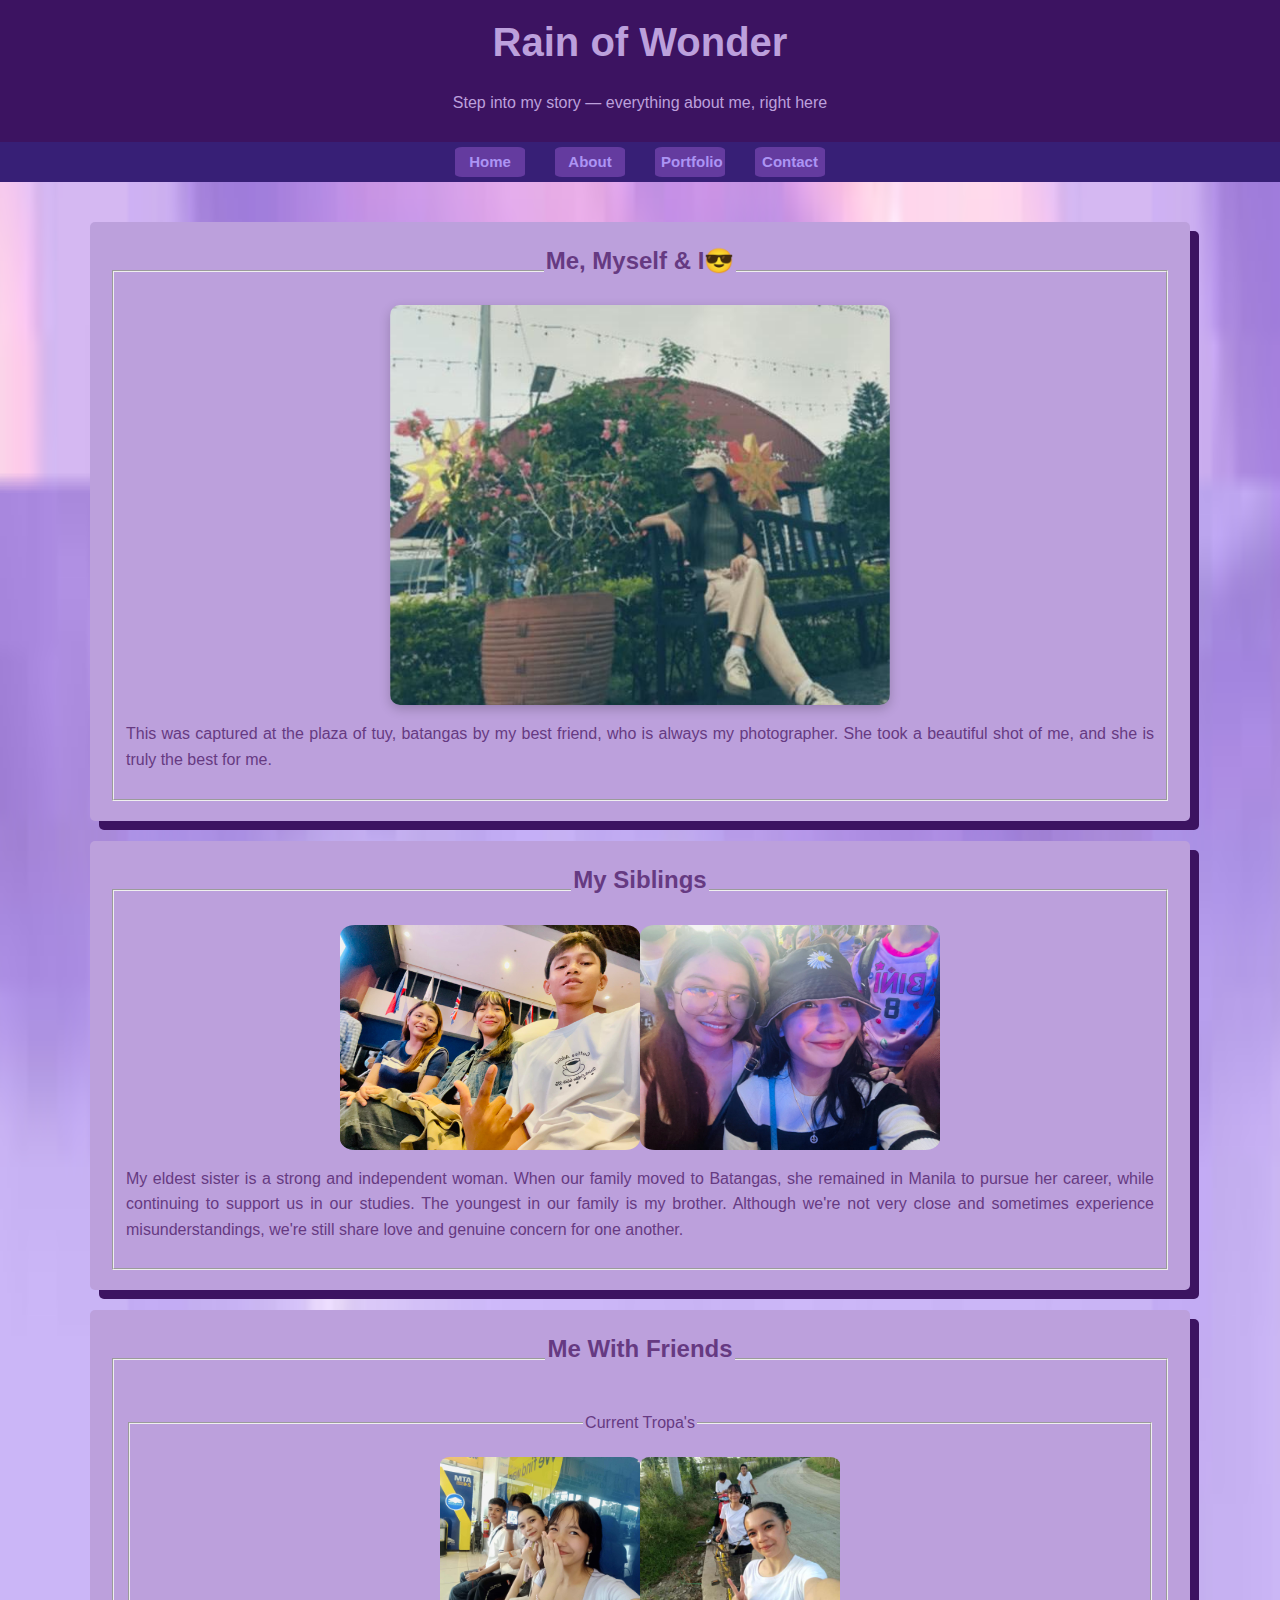
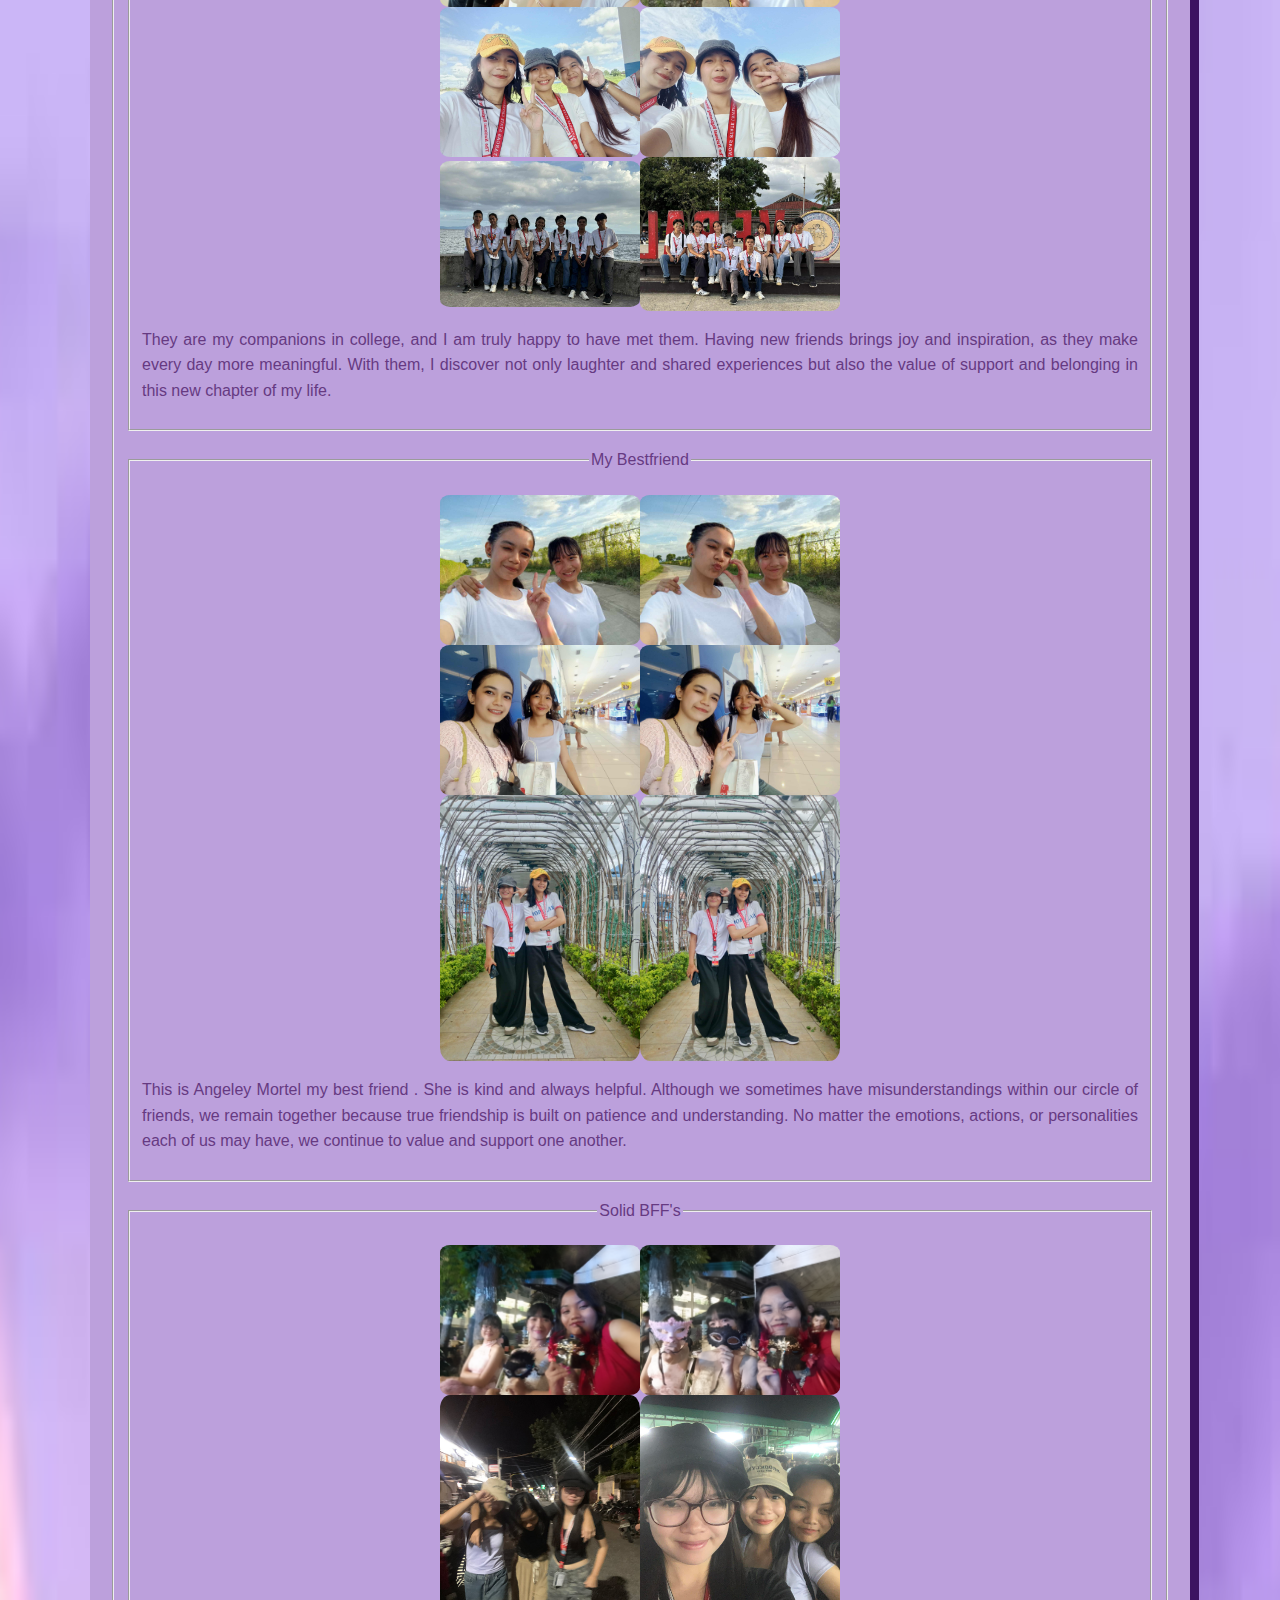
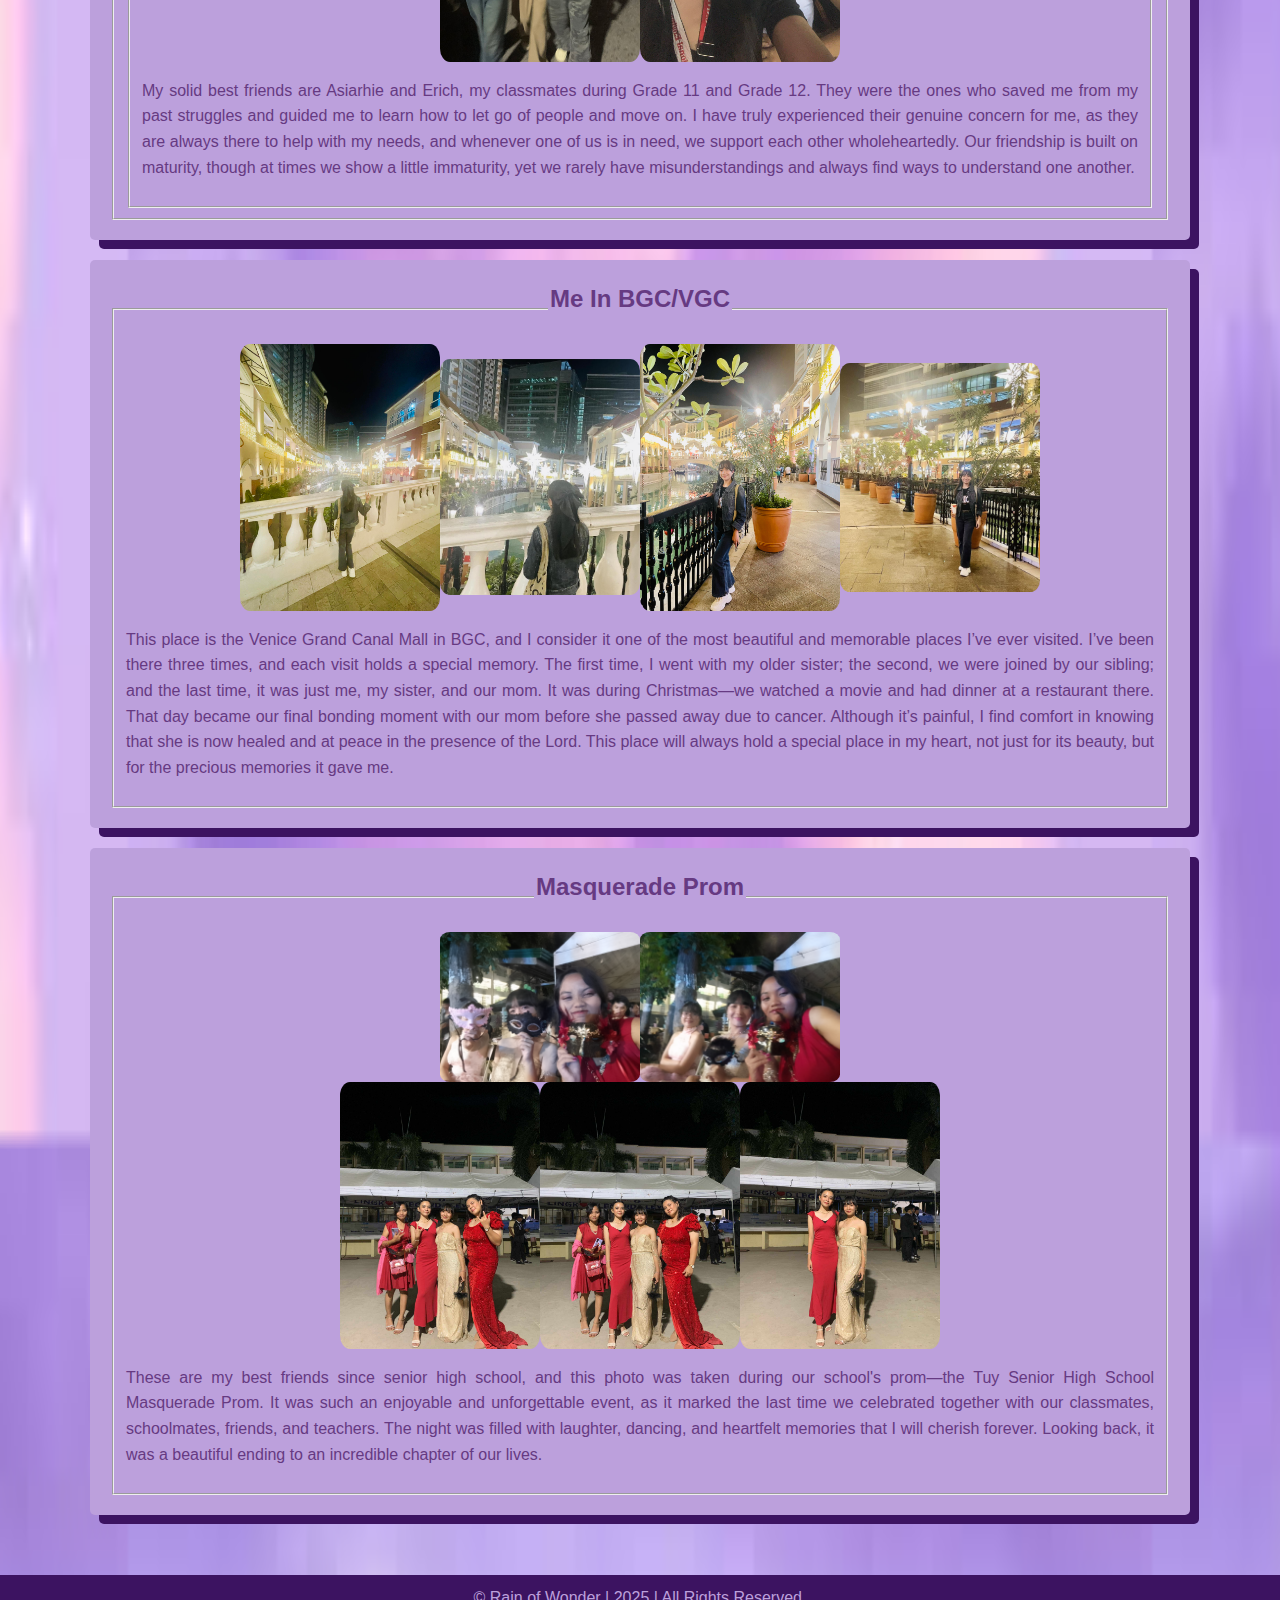
<file: portfolio.html>
<DOCTYPE html>
<html lang="en">
<head>
	<meta charset="UTF-8">
	<meta name="viewport" content="width=device-width, initial-scale=1.0">
	<link rel="stylesheet" href="https://cdnjs.cloudflare.com/ajax/libs/font-awesome/6.5.0/css/all.min.css">
	<link rel="stylesheet" href="styles.css">

	<title>My Personal Website</title>
</head>

<body>
    <header class="downanimation">
  
	<h1>Rain of Wonder</h1>
	<p>Step into my story — everything about me, right here</p>
    </header>

	 <div class="nav1 downanimation">
		
    <nav>
	<ul>
         <li><a href="home.html"><button class="navbutton">Home</button></a></li>
	    <li><a href="about.html"><button class="navbutton">About</button></a></li>
	    <li><a href="portfolio.html"><button class="navbutton">Portfolio</button></a></li>
	    <li><a href="contact.html"><button class="navbutton">Contact</button></a></li>


    </nav>
	</div>

<main class="container">


<section is="portfolio" class="animation">
       <fieldset class="f2 leftanimation">

		<legend align="center"><h2>Me, Myself & I😎</h2></legend>
    
   <div class="slider">
        <div class="list">
			 
           <div class="item">
				<img src="L6.png" alt="Centered Image" >
            </div>

 			  <div class="item">
				<img src="L4.png" alt="Centered Image" >
			  </div>

			  <div class="item">
				<img src="L2.png" alt="Centered Image" >
            </div>

 			  <div class="item">
				<img src="L3.png" alt="Centered Image">
			  </div>

		
			</div>


 
 </div>

 <p style="text-align: justify;" class="paragraph1">This was captured at the plaza of tuy, batangas by my best friend, who is always my photographer. She took a beautiful shot of me, and she is truly the best for me.</p>

</fieldset>
</section>




	<section is="portfolio" class="animation">
       <fieldset class="f2 leftanimation">

		<legend align="center"><h2>My Siblings</h2></legend>
    
 <div style="display: flex; justify-content: center; align-items: center;">
  				<img src="S1.jpeg" alt="Centered Image" class="me">
				<img src="S4.jpg" alt="Centered Image" class="me2">

</div>
 <p style="text-align: justify;" class="paragraph1">My eldest sister is a strong and independent woman. When our family moved to Batangas, she remained in Manila to pursue her career, while continuing to support us in our studies. The youngest in our family is my brother. Although we're not very close and sometimes experience misunderstandings, we're still share love and genuine concern for one another.</p>

</fieldset>
</section>
               
<section is="portfolio">
       <fieldset class="f2 leftanimation">

                     <legend align="center"><h2>Me With Friends</h2></legend>
					   <fieldset class="f2 leftanimation">
			<legend align = "center"><p style="text-align: center;" class="paragraph1">Current Tropa's</p></legend>

  <div style="display: flex; justify-content: center; align-items: center;">
  				<img src="F6.jpeg" alt="Centered Image" class="trop">
				<img src="F4.jpeg" alt="Centered Image" class="trop">
</div>

<div style="display: flex; justify-content: center; align-items: center;">
				<img src="P55.jfif" alt="Centered Image" class="trop">
				<img src="P44.jfif" alt="Centered Image" class="trop">
</div>


	<div style="display: flex; justify-content: center; align-items: center;">
				<img src="F3.jpeg" alt="Centered Image" class="trop">
				<img src="F2.jpeg" alt="Centered Image" class="trop">
</div>
<p style="text-align: justify;" class="paragraph1">They are my companions in college, and I am truly happy to have met them. Having new friends brings joy and inspiration, as they make every day more meaningful. With them, I discover not only laughter and shared experiences but also the value of support and belonging in this new chapter of my life.</p>

</fieldset>

 <fieldset class="f2 leftanimation">
	<legend align = "center"><p style="text-align: center;" class="paragraph1">My Bestfriend</p></legend>

<div style="display: flex; justify-content: center; align-items: center;">
				
				<img src="BFF4.jpeg" alt="Centered Image" class="trop">
				<img src="BFF5.jpeg" alt="Centered Image" class="trop">
</div>	

<div style="display: flex; justify-content: center; align-items: center;">
			
				<img src="BFF1.jpeg" alt="Centered Image" class="trop">
				<img src="BFF10.jpeg" alt="Centered Image" class="trop">
</div>

<div style="display: flex; justify-content: center; align-items: center;">
				
				<img src="P11.jfif" alt="Centered Image" class="trop">
				<img src="P22.jfif" alt="Centered Image" class="trop">
</div>	
	<p style="text-align: justify;" class="paragraph1">This is Angeley Mortel my best friend . She is kind and always helpful. Although we sometimes have misunderstandings within our circle of friends, we remain together because true friendship is built on patience and understanding. No matter the emotions, actions, or personalities each of us may have, we continue to value and support one another.</p>
</fieldset>


 <fieldset class="f2 leftanimation">
	<legend align = "center"><p style="text-align: center;" class="paragraph1">Solid BFF's</p></legend>

<div style="display: flex; justify-content: center; align-items: center;">

				<img src="P9.jpg"Centered Image" class="trop">
				<img src="P7.jpg" alt="Centered Image" class="trop">
</div>

<div style="display: flex; justify-content: center; align-items: center;">
				<img src="C3.jpg"Centered Image" class="trop">
				<img src="C6.jpg" alt="Centered Image" class="trop">
</div>
<p style="text-align: justify;" class="paragraph1">My solid best friends are Asiarhie and Erich, my classmates during Grade 11 and Grade 12. They were the ones who saved me from my past struggles and guided me to learn how to let go of people and move on. I have truly experienced their genuine concern for me, as they are always there to help with my needs, and whenever one of us is in need, we support each other wholeheartedly. Our friendship is built on maturity, though at times we show a little immaturity, yet we rarely have misunderstandings and always find ways to understand one another.</p>
</fieldset>

</Fieldset>
</section>

<section>
                <Fieldset class="f2 leftanimation">

                    <legend align="center"><h2>Me In BGC/VGC</h2></legend>
					

                   <div style="display: flex; justify-content: center; align-items: center;">
  				<img src="BGC5.jpeg" alt="Centered Image" class="bgc">
	<img src="BGC3.jpg" alt="Centered Image" class="bgc">
				<img src="BGC4.jpg" alt="Centered Image" class="bgc">
				<img src="BGC6.jpeg" alt="Centered Image" class="bgc">

			</div>

				<p style="text-align: justify;" class="paragraph1">This place is the Venice Grand Canal Mall in BGC, and 
								I consider it one of the most beautiful and memorable 
								places I’ve ever visited. I’ve been there three times, 
								and each visit holds a special memory. The first time, 
								I went with my older sister; the second, we were joined 
								by our sibling; and the last time, it was just me, my 
								sister, and our mom. It was during Christmas—we watched 
								a movie and had dinner at a restaurant there. That day 
								became our final bonding moment with our mom before 
she passed away due to cancer. Although it’s painful, 
I find comfort in knowing that she is now healed and at 
peace in the presence of the Lord. This place will always 
hold a special place in my heart, not just for its beauty, 
but for the precious memories it gave me.
</p>
</Fieldset>     
</section>

<section>
                <Fieldset class="f2 leftanimation">

                    <legend align="center"><h2>Masquerade Prom</h2></legend>
					
					 <div style="display: flex; justify-content: center; align-items: center;">
					<img src="P7.jpg" alt="Centered Image" class="bgc">
					<img src="P9.jpg" alt="Centered Image" class="bgc">
</div>
                   <div style="display: flex; justify-content: center; align-items: center;">
  				<img src="P2.jpg" alt="Centered Image" class="bgc">
	<img src="P3.jpg" alt="Centered Image" class="bgc">
				<img src="P4.jpg" alt="Centered Image" class="bgc">
				

			</div>

				<p style="text-align: justify;" class="paragraph1">These are my best friends since senior high school, 
and this photo was taken during our school's prom—the 
Tuy Senior High School Masquerade Prom. It was such 
an enjoyable and unforgettable event, as it marked 
the last time we celebrated together with our classmates,
 schoolmates, friends, and teachers. The night was 
filled with laughter, dancing, and heartfelt memories 
that I will cherish forever. Looking back, it was a 
beautiful ending to an incredible chapter of our lives.
</p>
</Fieldset>     
</section>


</main>

    <footer>
	<p>&copy; Rain of Wonder | 2025 | All Rights Reserved.</p>
</body>
</html>
</file>
<file: styles.css>
/* General styles */
	    body {
		font-family: Arial, sans-serif;
		margin: 0;
		padding: 0;
		line-height: 1.6;
		color: #663a82;
        background-image: url("purple.jfif");
        background-size: 80% 80%;       
        background-position: center;  
        background-repeat: repeat; 
	   }

	   /* Header styles */
	   header {
		background: #3c1361;
		color: #bca0dc;
		padding: 10px 0;
		text-align: center;
		font-family: 'Lucida Sans', 'Lucida Sans Regular', 'Lucida Grande', 'Lucida Sans Unicode', Geneva, Verdana, sans-serif;
	
	   }

	   header h1 {
		margin: 0;
		font-size: 2.5em;
		font-family: 'Lucida Sans', 'Lucida Sans Regular', 'Lucida Grande', 'Lucida Sans Unicode', Geneva, Verdana, sans-serif;
	
		
	   }

	   /* Navigation bar */
	  .nav1{
    box-shadow:  #AC94F4;
    background: #371F76;
}
    .nav1 ul{
    display: flex;
    list-style: none;
    justify-content: center;
    padding: 5px;
    margin: auto;
    padding: 5px;
}

    .nav1 ul li{
    margin: 0 15px;

}

.nav1 ul li{
    text-decoration: solid;
}

.navbutton{
    background-color:#643B9F;
    font-weight: bold;
    font-family: 'Trebuchet MS', 'Lucida Sans Unicode', 'Lucida Grande', 'Lucida Sans', Arial, sans-serif;
    border-radius: 10%;
    font-size: 15px;
    row-gap: 100fr;
    height: 30px;
    width: 70px;
    display: inline-block;
    margin: 0;
    border: none;
    cursor: pointer;
    color: #AC94F4;
    transition: all 0.15s;
}

.navbutton:hover{ 
    transform: translateY(-5px);
    color: #03071e;
    background-color:#643B9F;
    opacity: 65%;
}

	  /* Section styles */
	  .container {
	      max-width: 1100px;
	      margin: auto;
	      overflow: hidden;
	      padding: 20px;

         
    justify-content: center;
    padding: auto;
}
	 

	 section {
	     margin: 20px 0;
	     background: #bca0dc;
	     padding: 20px;
    	     border-radius: 5px;
	    box-shadow:  9px 9px #3c1361;
	}

	section h2 {
	    color: #663a82;
	    margin-top: 0;
		font-family: 'Lucida Sans', 'Lucida Sans Regular', 'Lucida Grande', 'Lucida Sans Unicode', Geneva, Verdana, sans-serif;
	}

    .para{
    text-align: center;
    display: flex;
    justify-content: center;
}


.a1{
    color: #510993;
    display: flex;
    justify-content: center;   
    cursor: pointer;
}
	
	.paragraph1 {
		font-family: 'Lucida Sans', 'Lucida Sans Regular', 'Lucida Grande', 'Lucida Sans Unicode', Geneva, Verdana, sans-serif;
	
	}

    .contact-text {
    text-align: center;
    margin-bottom: 10px; /* Adjust spacing below the paragraph */
  }


/* For Image */
.me {
    height: auto;
    width: 300px;
    border-radius: 5%;
  
}

.me2 {    
    height: auto;
    width: 300px;
    border-radius: 5%;
}

.trop {
     height: auto;
    width: 200px;
    border-radius: 5%;
}

.trop {
     height: auto;
    width: 200px;
    border-radius: 5%;
}

.trop1 {
     height: 160px;
    width: 200px;
    border-radius: 5%;
}

.bgc {
     height: auto;
    width: 200px;
    border-radius: 5%;
}

/* For Icons */
  .social-icons {
    display: flex;
    justify-content: center;
    gap: 20px;
    margin-top: 0; /* Remove extra space above icons */
  }

  .social-icons a {
    font-size: 28px;
    color: #333;
    transition: color 0.3s;
    text-decoration: none;
  }

  .social-icons a:hover {
    color: #3c1361;
  }

	/* Footer styles */
	footer {
	    text-align: center;
	    padding: 10px;
	    background: #3c1361;
	    color: #bca0dc;
	    margin-top: 20px;
		font-family: 'Lucida Sans', 'Lucida Sans Regular', 'Lucida Grande', 'Lucida Sans Unicode', Geneva, Verdana, sans-serif;
	
	}

	footer p {
	    margin: 0;
	}

/* Slider */
.slider{
    width: 500px;
 max-width: 100vw;
    height: 400px;
    margin: auto;
    position: relative;
    overflow: hidden;
    box-shadow: 0 4px 12px rgba(0, 0, 0, 0.2); 
    border-radius: 10px; 

}

.slider .list{
    position: absolute;
    width: max-content;
    height: 100%;
    left: 0;
    top: 0;
    display: flex;
    transition: 1s;
}
.slider .list img{
    width: 500px;
    max-width: 100vw;
    height: 100%;
    object-fit: cover;
}
.slider .buttons{
    position: absolute;
    top: 45%;
    left: 5%;
    width: 90%;
    display: flex;
    justify-content: space-between;
}
.slider .buttons button{
    width: 50px;
    height: 50px;
    border-radius: 50%;
    background-color: #fff5;
    color: #fff;
    border: none;
    font-family: monospace;
    font-weight: bold;
}
.slider .dots{
    position: absolute;
    bottom: 10px;
    left: 0;
    color: #fff;
    width: 100%;
    margin: 0;
    padding: 0;
    display: flex;
    justify-content: center;
}
.slider .dots li{ 
    list-style: none;
    width: 10px;
    height: 10px;
    background-color: #bca0dc;
    margin: 10px;
    border-radius: 20px;
    transition: 0.5s;
}
.slider .dots li.active{
    width: 30px;
}




  /*Animation*/

@keyframes slideInUp {
    0%{ 
        opacity: 0;
        transform: translateY(50px);
    }

    30%{
        transform: translateY(60px);
    }

    60%{
        transform: translateY(-15px);
    }

    80%{
        transform: translateY(5px);
    }
    100% {
        opacity: 1;
        transform: translateY(0);
    }    
}

@keyframes slideInDown {
    0%{ 
        opacity: 0;
        transform: translateY(-50px);
    }

    30%{
        transform: translateY(-60px);
    }

    60%{
        transform: translateY(15px);
    }

    80%{
        transform: translateY(-5px);
    }
    100% {
        opacity: 1;
        transform: translateY(0);
    }    
}

@keyframes slideInLeft {
    0%{ 
        opacity: 0;
        transform: translateX(50px);
    }

    30%{
        transform: translateX(60px);
    }

    60%{
        transform: translateX(-15px);
    }

    80%{
        transform: translateX(5px);
    }
    100% {
        opacity: 1;
        transform: translateX(0);
    }      
}

@keyframes slideInRight {
    0%{ 
        opacity: 0;
        transform: translateX(-50px);
    }

    30%{
        transform: translateX(-60px);
    }

    60%{
        transform: translateX(15px);
    }

    80%{
        transform: translateX(-5px);
    }
    100% {
        opacity: 1;
        transform: translateX(0);
    }      
}

  .animation{
    animation: slideInUp 2s ease-in;
}

.downanimation{
    animation: slideInDown 2s ease-in;
}

.leftanimation{
    animation: slideInLeft 2s ease-in-out;
}

.righttanimation{
    animation: slideInRight 2s ease-in-out;
}


/*Contact*/
.contact-info {
    text-align: center;
    margin-top: 20px;
}

.contact-info p {
    font-size: 16px;
    margin: 10px 0;
    color: #3c1361;
 
}

.contact-info a {
    color: #663a82;
    text-decoration: none;
    transition: 0.3s;
}

.contact-info a:hover {
    color: #3c1361;
    text-decoration: underline;
}

.contact-info i {
    margin-right: 8px;
    color: #3c1361;
}



/* SLIDESHOW */

.slider {
  position: relative;
  width: 500px;   /* adjust to your desired width */
  height: 400px;  /* adjust to your desired height */
  overflow: hidden;
  margin: auto;
}

.list {
  display: flex;
  width: calc(600px * 7); /* 7 images in your case */
  animation: slide 12s infinite; /* 3s per image */
}

.item {
  width: 600px;
  height: 400px;
  flex-shrink: 0;
}

.item img {
  width: 100%;
  height: 100%;
  object-fit: cover;
}

/* Keyframes for sliding effect */
@keyframes slide {
  0%   { transform: translateX(0); }
  14%  { transform: translateX(0); }

  28%  { transform: translateX(-600px); }
  42%  { transform: translateX(-600px); }

  56%  { transform: translateX(-1200px); }
  70%  { transform: translateX(-1200px); }

  84%  { transform: translateX(-1800px); }
  100% { transform: translateX(-1800px); }
}
</file>
